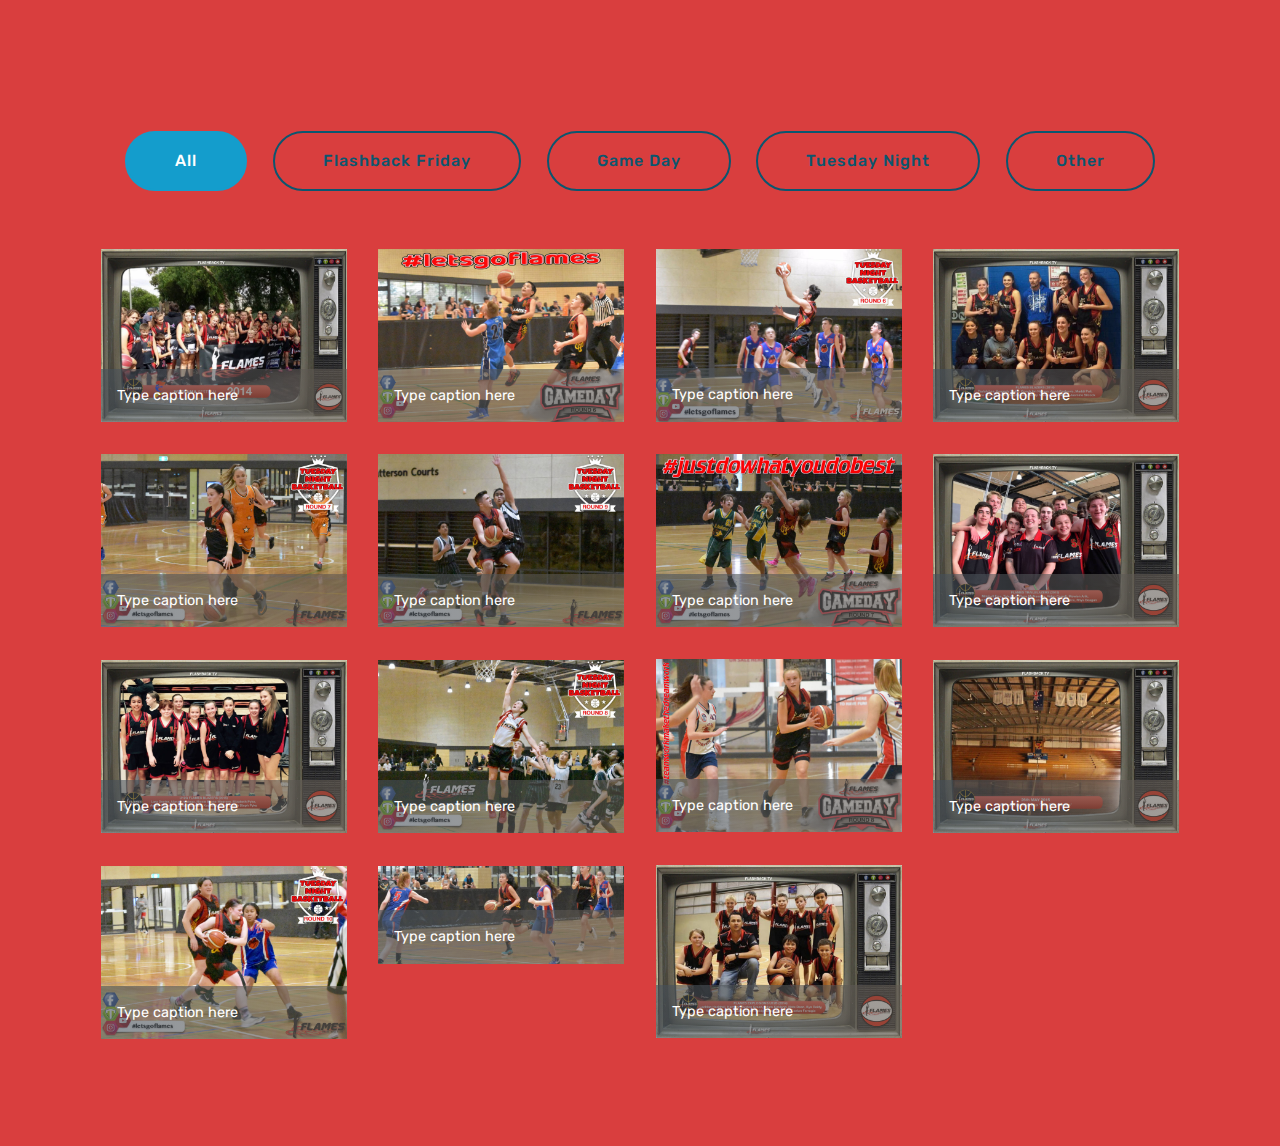
<file: index.html>
<!DOCTYPE html>
<html >
<head>
  <!-- Site made with Mobirise Website Builder v4.7.9, https://mobirise.com -->
  <meta charset="UTF-8">
  <meta http-equiv="X-UA-Compatible" content="IE=edge">
  <meta name="generator" content="Mobirise v4.7.9, mobirise.com">
  <meta name="viewport" content="width=device-width, initial-scale=1, minimum-scale=1">
  <link rel="shortcut icon" href="assets/images/logo4.png" type="image/x-icon">
  <meta name="description" content="">
  <title>Home</title>
  <link rel="stylesheet" href="assets/web/assets/mobirise-icons/mobirise-icons.css">
  <link rel="stylesheet" href="assets/tether/tether.min.css">
  <link rel="stylesheet" href="assets/bootstrap/css/bootstrap.min.css">
  <link rel="stylesheet" href="assets/bootstrap/css/bootstrap-grid.min.css">
  <link rel="stylesheet" href="assets/bootstrap/css/bootstrap-reboot.min.css">
  <link rel="stylesheet" href="assets/theme/css/style.css">
  <link rel="stylesheet" href="assets/gallery/style.css">
  <link rel="stylesheet" href="assets/mobirise/css/mbr-additional.css" type="text/css">
  
  
  
</head>
<body>
  <section class="mbr-gallery mbr-slider-carousel cid-qWg4x2Kb6f" id="gallery2-7">

    

    <div class="container">
        <div><!-- Filter --><div class="mbr-gallery-filter container gallery-filter-active"><ul buttons="0"><li class="mbr-gallery-filter-all"><a class="btn btn-md btn-primary-outline active display-7" href="">All</a></li></ul></div><!-- Gallery --><div class="mbr-gallery-row"><div class="mbr-gallery-layout-default"><div><div><div class="mbr-gallery-item mbr-gallery-item--p2" data-video-url="false" data-tags="Flashback Friday"><div href="#lb-gallery2-7" data-slide-to="0" data-toggle="modal"><img src="assets/images/photo-18-6-18-9-30-49-pm-2000x1414-800x566.jpg" alt="" title=""><span class="icon-focus"></span><span class="mbr-gallery-title mbr-fonts-style display-7">Type caption here</span></div></div><div class="mbr-gallery-item mbr-gallery-item--p2" data-video-url="false" data-tags="Game Day"><div href="#lb-gallery2-7" data-slide-to="1" data-toggle="modal"><img src="assets/images/photo-18-6-18-9-46-04-pm-2000x1414-800x566.jpg" alt="" title=""><span class="icon-focus"></span><span class="mbr-gallery-title mbr-fonts-style display-7">Type caption here</span></div></div><div class="mbr-gallery-item mbr-gallery-item--p2" data-video-url="false" data-tags="Tuesday Night"><div href="#lb-gallery2-7" data-slide-to="2" data-toggle="modal"><img src="assets/images/photo-18-6-18-9-52-36-pm-2000x1414-800x564.jpg" alt="" title=""><span class="icon-focus"></span><span class="mbr-gallery-title mbr-fonts-style display-7">Type caption here</span></div></div><div class="mbr-gallery-item mbr-gallery-item--p2" data-video-url="false" data-tags="Flashback Friday"><div href="#lb-gallery2-7" data-slide-to="3" data-toggle="modal"><img src="assets/images/photo-18-6-18-9-31-08-pm-2000x1414-800x566.jpg" alt="" title=""><span class="icon-focus"></span><span class="mbr-gallery-title mbr-fonts-style display-7">Type caption here</span></div></div><div class="mbr-gallery-item mbr-gallery-item--p2" data-video-url="false" data-tags="Flashback Friday"><div href="#lb-gallery2-7" data-slide-to="4" data-toggle="modal"><img src="assets/images/photo-18-6-18-9-46-18-pm-2000x1414-800x566.jpg" alt="" title=""><span class="icon-focus"></span><span class="mbr-gallery-title mbr-fonts-style display-7">Type caption here</span></div></div><div class="mbr-gallery-item mbr-gallery-item--p2" data-video-url="false" data-tags="Tuesday Night"><div href="#lb-gallery2-7" data-slide-to="5" data-toggle="modal"><img src="assets/images/photo-18-6-18-9-52-54-pm-2000x1414-800x566.jpg" alt="" title=""><span class="icon-focus"></span><span class="mbr-gallery-title mbr-fonts-style display-7">Type caption here</span></div></div><div class="mbr-gallery-item mbr-gallery-item--p2" data-video-url="false" data-tags="Tuesday Night"><div href="#lb-gallery2-7" data-slide-to="6" data-toggle="modal"><img src="assets/images/photo-18-6-18-9-53-12-pm-2000x1414-800x566.jpg" alt="" title=""><span class="icon-focus"></span><span class="mbr-gallery-title mbr-fonts-style display-7">Type caption here</span></div></div><div class="mbr-gallery-item mbr-gallery-item--p2" data-video-url="false" data-tags="Tuesday Night"><div href="#lb-gallery2-7" data-slide-to="7" data-toggle="modal"><img src="assets/images/photo-18-6-18-9-31-27-pm-2000x1414-800x566.jpg" alt="" title=""><span class="icon-focus"></span><span class="mbr-gallery-title mbr-fonts-style display-7">Type caption here</span></div></div><div class="mbr-gallery-item mbr-gallery-item--p2" data-video-url="false" data-tags="Flashback Friday"><div href="#lb-gallery2-7" data-slide-to="8" data-toggle="modal"><img src="assets/images/photo-18-6-18-9-47-17-pm-2000x1414-800x566.jpg" alt="" title=""><span class="icon-focus"></span><span class="mbr-gallery-title mbr-fonts-style display-7">Type caption here</span></div></div><div class="mbr-gallery-item mbr-gallery-item--p2" data-video-url="false" data-tags="Flashback Friday"><div href="#lb-gallery2-7" data-slide-to="9" data-toggle="modal"><img src="assets/images/photo-18-6-18-9-35-01-pm-2000x1414-800x566.jpg" alt="" title=""><span class="icon-focus"></span><span class="mbr-gallery-title mbr-fonts-style display-7">Type caption here</span></div></div><div class="mbr-gallery-item mbr-gallery-item--p2" data-video-url="false" data-tags="Tuesday Night "><div href="#lb-gallery2-7" data-slide-to="10" data-toggle="modal"><img src="assets/images/photo-18-6-18-9-53-38-pm-2000x1414-800x566.jpg" alt="" title=""><span class="icon-focus"></span><span class="mbr-gallery-title mbr-fonts-style display-7">Type caption here</span></div></div><div class="mbr-gallery-item mbr-gallery-item--p2" data-video-url="false" data-tags="Tuesday Night"><div href="#lb-gallery2-7" data-slide-to="11" data-toggle="modal"><img src="assets/images/photo-18-6-18-9-35-41-pm-2000x1414-800x566.jpg" alt="" title=""><span class="icon-focus"></span><span class="mbr-gallery-title mbr-fonts-style display-7">Type caption here</span></div></div><div class="mbr-gallery-item mbr-gallery-item--p2" data-video-url="false" data-tags="Flashback Friday"><div href="#lb-gallery2-7" data-slide-to="12" data-toggle="modal"><img src="assets/images/photo-18-6-18-9-35-15-pm-2000x1414-800x566.jpg" alt="" title=""><span class="icon-focus"></span><span class="mbr-gallery-title mbr-fonts-style display-7">Type caption here</span></div></div><div class="mbr-gallery-item mbr-gallery-item--p2" data-video-url="false" data-tags="Tuesday Night"><div href="#lb-gallery2-7" data-slide-to="13" data-toggle="modal"><img src="assets/images/photo-18-6-18-9-53-50-pm-2000x1414-800x566.jpg" alt="" title=""><span class="icon-focus"></span><span class="mbr-gallery-title mbr-fonts-style display-7">Type caption here</span></div></div><div class="mbr-gallery-item mbr-gallery-item--p2" data-video-url="false" data-tags="Other"><div href="#lb-gallery2-7" data-slide-to="14" data-toggle="modal"><img src="assets/images/pic03-900x360-800x320.jpg" alt="" title=""><span class="icon-focus"></span><span class="mbr-gallery-title mbr-fonts-style display-7">Type caption here</span></div></div></div></div><div class="clearfix"></div></div></div><!-- Lightbox --><div data-app-prevent-settings="" class="mbr-slider modal fade carousel slide" tabindex="-1" data-keyboard="true" data-interval="false" id="lb-gallery2-7"><div class="modal-dialog"><div class="modal-content"><div class="modal-body"><ol class="carousel-indicators"><li data-app-prevent-settings="" data-target="#lb-gallery2-7" data-slide-to="0"></li><li data-app-prevent-settings="" data-target="#lb-gallery2-7" class=" active" data-slide-to="1"></li><li data-app-prevent-settings="" data-target="#lb-gallery2-7" data-slide-to="2"></li><li data-app-prevent-settings="" data-target="#lb-gallery2-7" data-slide-to="3"></li><li data-app-prevent-settings="" data-target="#lb-gallery2-7" data-slide-to="4"></li><li data-app-prevent-settings="" data-target="#lb-gallery2-7" data-slide-to="5"></li><li data-app-prevent-settings="" data-target="#lb-gallery2-7" data-slide-to="6"></li><li data-app-prevent-settings="" data-target="#lb-gallery2-7" data-slide-to="7"></li><li data-app-prevent-settings="" data-target="#lb-gallery2-7" data-slide-to="8"></li><li data-app-prevent-settings="" data-target="#lb-gallery2-7" data-slide-to="9"></li><li data-app-prevent-settings="" data-target="#lb-gallery2-7" data-slide-to="10"></li><li data-app-prevent-settings="" data-target="#lb-gallery2-7" data-slide-to="11"></li><li data-app-prevent-settings="" data-target="#lb-gallery2-7" data-slide-to="12"></li><li data-app-prevent-settings="" data-target="#lb-gallery2-7" data-slide-to="13"></li><li data-app-prevent-settings="" data-target="#lb-gallery2-7" data-slide-to="14"></li></ol><div class="carousel-inner"><div class="carousel-item"><img src="assets/images/photo-18-6-18-9-30-49-pm-2000x1414.jpg" alt="" title=""></div><div class="carousel-item active"><img src="assets/images/photo-18-6-18-9-46-04-pm-2000x1414.jpg" alt="" title=""></div><div class="carousel-item"><img src="assets/images/photo-18-6-18-9-52-36-pm-2000x1414.jpg" alt="" title=""></div><div class="carousel-item"><img src="assets/images/photo-18-6-18-9-31-08-pm-2000x1414.jpg" alt="" title=""></div><div class="carousel-item"><img src="assets/images/photo-18-6-18-9-46-18-pm-2000x1414.jpg" alt="" title=""></div><div class="carousel-item"><img src="assets/images/photo-18-6-18-9-52-54-pm-2000x1414.jpg" alt="" title=""></div><div class="carousel-item"><img src="assets/images/photo-18-6-18-9-53-12-pm-2000x1414.jpg" alt="" title=""></div><div class="carousel-item"><img src="assets/images/photo-18-6-18-9-31-27-pm-2000x1414.jpg" alt="" title=""></div><div class="carousel-item"><img src="assets/images/photo-18-6-18-9-47-17-pm-2000x1414.jpg" alt="" title=""></div><div class="carousel-item"><img src="assets/images/photo-18-6-18-9-35-01-pm-2000x1414.jpg" alt="" title=""></div><div class="carousel-item"><img src="assets/images/photo-18-6-18-9-53-38-pm-2000x1414.jpg" alt="" title=""></div><div class="carousel-item"><img src="assets/images/photo-18-6-18-9-35-41-pm-2000x1414.jpg" alt="" title=""></div><div class="carousel-item"><img src="assets/images/photo-18-6-18-9-35-15-pm-2000x1414.jpg" alt="" title=""></div><div class="carousel-item"><img src="assets/images/photo-18-6-18-9-53-50-pm-2000x1414.jpg" alt="" title=""></div><div class="carousel-item"><img src="assets/images/pic03-900x360.jpg" alt="" title=""></div></div><a class="carousel-control carousel-control-prev" role="button" data-slide="prev" href="#lb-gallery2-7"><span class="mbri-left mbr-iconfont" aria-hidden="true"></span><span class="sr-only">Previous</span></a><a class="carousel-control carousel-control-next" role="button" data-slide="next" href="#lb-gallery2-7"><span class="mbri-right mbr-iconfont" aria-hidden="true"></span><span class="sr-only">Next</span></a><a class="close" href="#" role="button" data-dismiss="modal"><span class="sr-only">Close</span></a></div></div></div></div></div>
    </div>

</section>


  <section class="engine"><a href="https://mobiri.se/f">simple website maker</a></section><script src="assets/web/assets/jquery/jquery.min.js"></script>
  <script src="assets/popper/popper.min.js"></script>
  <script src="assets/tether/tether.min.js"></script>
  <script src="assets/bootstrap/js/bootstrap.min.js"></script>
  <script src="assets/smoothscroll/smooth-scroll.js"></script>
  <script src="assets/bootstrapcarouselswipe/bootstrap-carousel-swipe.js"></script>
  <script src="assets/vimeoplayer/jquery.mb.vimeo_player.js"></script>
  <script src="assets/masonry/masonry.pkgd.min.js"></script>
  <script src="assets/imagesloaded/imagesloaded.pkgd.min.js"></script>
  <script src="assets/theme/js/script.js"></script>
  <script src="assets/gallery/player.min.js"></script>
  <script src="assets/gallery/script.js"></script>
  <script src="assets/slidervideo/script.js"></script>
  
  
</body>
</html>
</file>
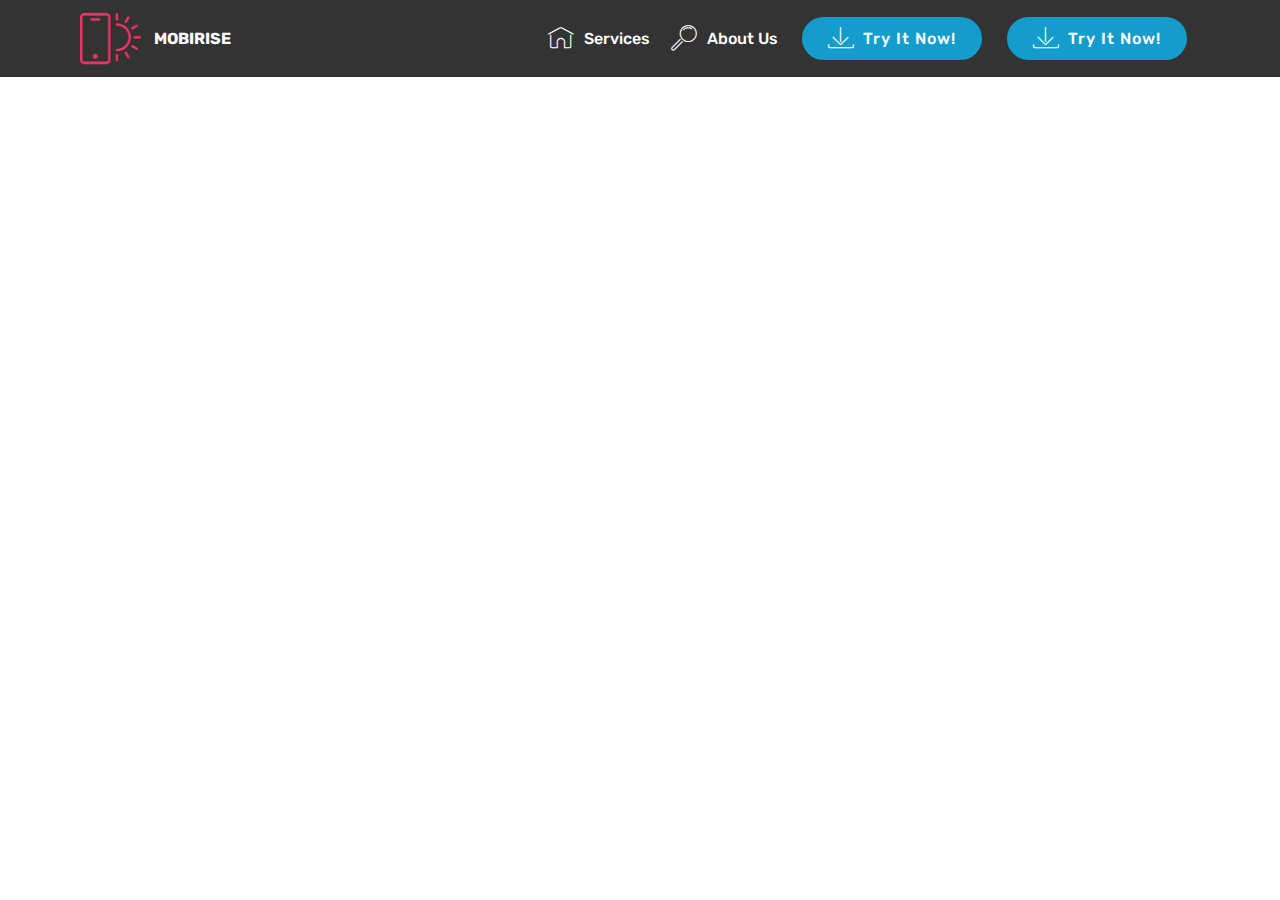
<file: page1.html>
<!DOCTYPE html>
<html >
<head>
  <!-- Site made with Mobirise Website Builder v4.7.9, https://mobirise.com -->
  <meta charset="UTF-8">
  <meta http-equiv="X-UA-Compatible" content="IE=edge">
  <meta name="generator" content="Mobirise v4.7.9, mobirise.com">
  <meta name="viewport" content="width=device-width, initial-scale=1, minimum-scale=1">
  <link rel="shortcut icon" href="assets/images/logo4.png" type="image/x-icon">
  <meta name="description" content="Website Builder Description">
  <title>Page 1</title>
  <link rel="stylesheet" href="assets/web/assets/mobirise-icons/mobirise-icons.css">
  <link rel="stylesheet" href="assets/tether/tether.min.css">
  <link rel="stylesheet" href="assets/bootstrap/css/bootstrap.min.css">
  <link rel="stylesheet" href="assets/bootstrap/css/bootstrap-grid.min.css">
  <link rel="stylesheet" href="assets/bootstrap/css/bootstrap-reboot.min.css">
  <link rel="stylesheet" href="assets/dropdown/css/style.css">
  <link rel="stylesheet" href="assets/theme/css/style.css">
  <link rel="stylesheet" href="assets/mobirise/css/mbr-additional.css" type="text/css">
  
  
  
</head>
<body>
  <section class="menu cid-qTkzRZLJNu" once="menu" id="menu1-3">

    

    <nav class="navbar navbar-expand beta-menu navbar-dropdown align-items-center navbar-fixed-top navbar-toggleable-sm">
        <button class="navbar-toggler navbar-toggler-right" type="button" data-toggle="collapse" data-target="#navbarSupportedContent" aria-controls="navbarSupportedContent" aria-expanded="false" aria-label="Toggle navigation">
            <div class="hamburger">
                <span></span>
                <span></span>
                <span></span>
                <span></span>
            </div>
        </button>
        <div class="menu-logo">
            <div class="navbar-brand">
                <span class="navbar-logo">
                    <a href="https://mobirise.com">
                         <img src="assets/images/logo2.png" alt="Mobirise" style="height: 3.8rem;">
                    </a>
                </span>
                <span class="navbar-caption-wrap">
                    <a class="navbar-caption text-white display-4" href="https://mobirise.com">
                        MOBIRISE
                    </a>
                </span>
            </div>
        </div>
        <div class="collapse navbar-collapse" id="navbarSupportedContent">
            <ul class="navbar-nav nav-dropdown" data-app-modern-menu="true">
                <li class="nav-item">
                    <a class="nav-link link text-white display-4" href="https://mobirise.com">
                        <span class="mbri-home mbr-iconfont mbr-iconfont-btn"></span>
                        Services
                    </a>
                </li>
                <li class="nav-item">
                    <a class="nav-link link text-white display-4" href="https://mobirise.com">
                        <span class="mbri-search mbr-iconfont mbr-iconfont-btn"></span>
                        About Us
                    </a>
                </li>
            </ul>
            <div class="navbar-buttons mbr-section-btn"><a class="btn btn-sm btn-primary display-4" href="https://mobirise.com">
                    <span class="mbri-save mbr-iconfont mbr-iconfont-btn "></span>
                    Try It Now!
                </a> <a class="btn btn-sm btn-primary display-4" href="https://mobirise.com">
                    <span class="mbri-save mbr-iconfont mbr-iconfont-btn "></span>
                    Try It Now!
                </a></div>
        </div>
    </nav>
</section>


  <section class="engine"><a href="https://mobiri.se/h">create your own web page</a></section><script src="assets/web/assets/jquery/jquery.min.js"></script>
  <script src="assets/popper/popper.min.js"></script>
  <script src="assets/tether/tether.min.js"></script>
  <script src="assets/bootstrap/js/bootstrap.min.js"></script>
  <script src="assets/smoothscroll/smooth-scroll.js"></script>
  <script src="assets/dropdown/js/script.min.js"></script>
  <script src="assets/touchswipe/jquery.touch-swipe.min.js"></script>
  <script src="assets/theme/js/script.js"></script>
  
  
</body>
</html>
</file>
<file: assets/web/assets/mobirise-icons/mobirise-icons.css>
@font-face {
  font-family: 'MobiriseIcons';
  src:  url('mobirise-icons.eot?spat4u');
  src:  url('mobirise-icons.eot?spat4u#iefix') format('embedded-opentype'),
    url('mobirise-icons.ttf?spat4u') format('truetype'),
    url('mobirise-icons.woff?spat4u') format('woff'),
    url('mobirise-icons.svg?spat4u#MobiriseIcons') format('svg');
  font-weight: normal;
  font-style: normal;
}

[class^="mbri-"], [class*=" mbri-"] {
  /* use !important to prevent issues with browser extensions that change fonts */
  font-family: MobiriseIcons !important;
  speak: none;
  font-style: normal;
  font-weight: normal;
  font-variant: normal;
  text-transform: none;
  line-height: 1;

  /* Better Font Rendering =========== */
  -webkit-font-smoothing: antialiased;
  -moz-osx-font-smoothing: grayscale;
}

.mbri-add-submenu:before {
  content: "\e900";
}
.mbri-alert:before {
  content: "\e901";
}
.mbri-align-center:before {
  content: "\e902";
}
.mbri-align-justify:before {
  content: "\e903";
}
.mbri-align-left:before {
  content: "\e904";
}
.mbri-align-right:before {
  content: "\e905";
}
.mbri-android:before {
  content: "\e906";
}
.mbri-apple:before {
  content: "\e907";
}
.mbri-arrow-down:before {
  content: "\e908";
}
.mbri-arrow-next:before {
  content: "\e909";
}
.mbri-arrow-prev:before {
  content: "\e90a";
}
.mbri-arrow-up:before {
  content: "\e90b";
}
.mbri-bold:before {
  content: "\e90c";
}
.mbri-bookmark:before {
  content: "\e90d";
}
.mbri-bootstrap:before {
  content: "\e90e";
}
.mbri-briefcase:before {
  content: "\e90f";
}
.mbri-browse:before {
  content: "\e910";
}
.mbri-bulleted-list:before {
  content: "\e911";
}
.mbri-calendar:before {
  content: "\e912";
}
.mbri-camera:before {
  content: "\e913";
}
.mbri-cart-add:before {
  content: "\e914";
}
.mbri-cart-full:before {
  content: "\e915";
}
.mbri-cash:before {
  content: "\e916";
}
.mbri-change-style:before {
  content: "\e917";
}
.mbri-chat:before {
  content: "\e918";
}
.mbri-clock:before {
  content: "\e919";
}
.mbri-close:before {
  content: "\e91a";
}
.mbri-cloud:before {
  content: "\e91b";
}
.mbri-code:before {
  content: "\e91c";
}
.mbri-contact-form:before {
  content: "\e91d";
}
.mbri-credit-card:before {
  content: "\e91e";
}
.mbri-cursor-click:before {
  content: "\e91f";
}
.mbri-cust-feedback:before {
  content: "\e920";
}
.mbri-database:before {
  content: "\e921";
}
.mbri-delivery:before {
  content: "\e922";
}
.mbri-desktop:before {
  content: "\e923";
}
.mbri-devices:before {
  content: "\e924";
}
.mbri-down:before {
  content: "\e925";
}
.mbri-download:before {
  content: "\e989";
}
.mbri-drag-n-drop:before {
  content: "\e927";
}
.mbri-drag-n-drop2:before {
  content: "\e928";
}
.mbri-edit:before {
  content: "\e929";
}
.mbri-edit2:before {
  content: "\e92a";
}
.mbri-error:before {
  content: "\e92b";
}
.mbri-extension:before {
  content: "\e92c";
}
.mbri-features:before {
  content: "\e92d";
}
.mbri-file:before {
  content: "\e92e";
}
.mbri-flag:before {
  content: "\e92f";
}
.mbri-folder:before {
  content: "\e930";
}
.mbri-gift:before {
  content: "\e931";
}
.mbri-github:before {
  content: "\e932";
}
.mbri-globe:before {
  content: "\e933";
}
.mbri-globe-2:before {
  content: "\e934";
}
.mbri-growing-chart:before {
  content: "\e935";
}
.mbri-hearth:before {
  content: "\e936";
}
.mbri-help:before {
  content: "\e937";
}
.mbri-home:before {
  content: "\e938";
}
.mbri-hot-cup:before {
  content: "\e939";
}
.mbri-idea:before {
  content: "\e93a";
}
.mbri-image-gallery:before {
  content: "\e93b";
}
.mbri-image-slider:before {
  content: "\e93c";
}
.mbri-info:before {
  content: "\e93d";
}
.mbri-italic:before {
  content: "\e93e";
}
.mbri-key:before {
  content: "\e93f";
}
.mbri-laptop:before {
  content: "\e940";
}
.mbri-layers:before {
  content: "\e941";
}
.mbri-left-right:before {
  content: "\e942";
}
.mbri-left:before {
  content: "\e943";
}
.mbri-letter:before {
  content: "\e944";
}
.mbri-like:before {
  content: "\e945";
}
.mbri-link:before {
  content: "\e946";
}
.mbri-lock:before {
  content: "\e947";
}
.mbri-login:before {
  content: "\e948";
}
.mbri-logout:before {
  content: "\e949";
}
.mbri-magic-stick:before {
  content: "\e94a";
}
.mbri-map-pin:before {
  content: "\e94b";
}
.mbri-menu:before {
  content: "\e94c";
}
.mbri-mobile:before {
  content: "\e94d";
}
.mbri-mobile2:before {
  content: "\e94e";
}
.mbri-mobirise:before {
  content: "\e94f";
}
.mbri-more-horizontal:before {
  content: "\e950";
}
.mbri-more-vertical:before {
  content: "\e951";
}
.mbri-music:before {
  content: "\e952";
}
.mbri-new-file:before {
  content: "\e953";
}
.mbri-numbered-list:before {
  content: "\e954";
}
.mbri-opened-folder:before {
  content: "\e955";
}
.mbri-pages:before {
  content: "\e956";
}
.mbri-paper-plane:before {
  content: "\e957";
}
.mbri-paperclip:before {
  content: "\e958";
}
.mbri-photo:before {
  content: "\e959";
}
.mbri-photos:before {
  content: "\e95a";
}
.mbri-pin:before {
  content: "\e95b";
}
.mbri-play:before {
  content: "\e95c";
}
.mbri-plus:before {
  content: "\e95d";
}
.mbri-preview:before {
  content: "\e95e";
}
.mbri-print:before {
  content: "\e95f";
}
.mbri-protect:before {
  content: "\e960";
}
.mbri-question:before {
  content: "\e961";
}
.mbri-quote-left:before {
  content: "\e962";
}
.mbri-quote-right:before {
  content: "\e963";
}
.mbri-refresh:before {
  content: "\e964";
}
.mbri-responsive:before {
  content: "\e965";
}
.mbri-right:before {
  content: "\e966";
}
.mbri-rocket:before {
  content: "\e967";
}
.mbri-sad-face:before {
  content: "\e968";
}
.mbri-sale:before {
  content: "\e969";
}
.mbri-save:before {
  content: "\e96a";
}
.mbri-search:before {
  content: "\e96b";
}
.mbri-setting:before {
  content: "\e96c";
}
.mbri-setting2:before {
  content: "\e96d";
}
.mbri-setting3:before {
  content: "\e96e";
}
.mbri-share:before {
  content: "\e96f";
}
.mbri-shopping-bag:before {
  content: "\e970";
}
.mbri-shopping-basket:before {
  content: "\e971";
}
.mbri-shopping-cart:before {
  content: "\e972";
}
.mbri-sites:before {
  content: "\e973";
}
.mbri-smile-face:before {
  content: "\e974";
}
.mbri-speed:before {
  content: "\e975";
}
.mbri-star:before {
  content: "\e976";
}
.mbri-success:before {
  content: "\e977";
}
.mbri-sun:before {
  content: "\e978";
}
.mbri-sun2:before {
  content: "\e979";
}
.mbri-tablet:before {
  content: "\e97a";
}
.mbri-tablet-vertical:before {
  content: "\e97b";
}
.mbri-target:before {
  content: "\e97c";
}
.mbri-timer:before {
  content: "\e97d";
}
.mbri-to-ftp:before {
  content: "\e97e";
}
.mbri-to-local-drive:before {
  content: "\e97f";
}
.mbri-touch-swipe:before {
  content: "\e980";
}
.mbri-touch:before {
  content: "\e981";
}
.mbri-trash:before {
  content: "\e982";
}
.mbri-underline:before {
  content: "\e983";
}
.mbri-unlink:before {
  content: "\e984";
}
.mbri-unlock:before {
  content: "\e985";
}
.mbri-up-down:before {
  content: "\e986";
}
.mbri-up:before {
  content: "\e987";
}
.mbri-update:before {
  content: "\e988";
}
.mbri-upload:before {
 content: "\e926"; 
}
.mbri-user:before {
  content: "\e98a";
}
.mbri-user2:before {
  content: "\e98b";
}
.mbri-users:before {
  content: "\e98c";
}
.mbri-video:before {
  content: "\e98d";
}
.mbri-video-play:before {
  content: "\e98e";
}
.mbri-watch:before {
  content: "\e98f";
}
.mbri-website-theme:before {
  content: "\e990";
}
.mbri-wifi:before {
  content: "\e991";
}
.mbri-windows:before {
  content: "\e992";
}
.mbri-zoom-out:before {
  content: "\e993";
}
.mbri-redo:before {
  content: "\e994";
}
.mbri-undo:before {
  content: "\e995";
}
</file>
<file: assets/theme/css/style.css>
/*!
 * Mobirise v4 theme (https://mobirise.com/)
 * Copyright 2017 Mobirise
 */
section {
  background-color: #eeeeee; }

section,
.container,
.container-fluid {
  position: relative;
  word-wrap: break-word; }

a.mbr-iconfont:hover {
  text-decoration: none; }

.article .lead p, .article .lead ul, .article .lead ol, .article .lead pre, .article .lead blockquote {
  margin-bottom: 0; }

a {
  font-style: normal;
  font-weight: 400;
  cursor: pointer; }
  a, a:hover {
    text-decoration: none; }

figure {
  margin-bottom: 0; }

body {
  color: #232323; }

h1, h2, h3, h4, h5, h6,
.h1, .h2, .h3, .h4, .h5, .h6,
.display-1, .display-2, .display-3, .display-4 {
  line-height: 1;
  word-break: break-word;
  word-wrap: break-word; }

b, strong {
  font-weight: bold; }

blockquote {
  padding: 10px 0 10px 20px;
  position: relative;
  border-left: 2px solid;
  border-color: #ff3366; }

input:-webkit-autofill, input:-webkit-autofill:hover, input:-webkit-autofill:focus, input:-webkit-autofill:active {
  transition-delay: 9999s;
  transition-property: background-color, color; }

textarea[type="hidden"] {
  display: none; }

body {
  position: relative; }

section {
  background-position: 50% 50%;
  background-repeat: no-repeat;
  background-size: cover; }
  section .mbr-background-video,
  section .mbr-background-video-preview {
    position: absolute;
    bottom: 0;
    left: 0;
    right: 0;
    top: 0; }

.hidden {
  visibility: hidden; }

.mbr-z-index20 {
  z-index: 20; }

/*! Base colors */
.mbr-white {
  color: #ffffff; }

.mbr-black {
  color: #000000; }

.mbr-bg-white {
  background-color: #ffffff; }

.mbr-bg-black {
  background-color: #000000; }

/*! Text-aligns */
.align-left {
  text-align: left; }

.align-center {
  text-align: center; }

.align-right {
  text-align: right; }

@media (max-width: 767px) {
  .align-left, .align-center, .align-right, .mbr-section-btn, .mbr-section-title {
    text-align: center; } }
/*! Font-weight  */
.mbr-light {
  font-weight: 300; }

.mbr-regular {
  font-weight: 400; }

.mbr-semibold {
  font-weight: 500; }

.mbr-bold {
  font-weight: 700; }

/*! Media  */
.media-size-item {
  -webkit-flex: 1 1 auto;
  -moz-flex: 1 1 auto;
  -ms-flex: 1 1 auto;
  -o-flex: 1 1 auto;
  flex: 1 1 auto; }

.media-content {
  -webkit-flex-basis: 100%;
  flex-basis: 100%; }

.media-container-row {
  display: -ms-flexbox;
  display: -webkit-flex;
  display: flex;
  -webkit-flex-direction: row;
  -ms-flex-direction: row;
  flex-direction: row;
  -webkit-flex-wrap: wrap;
  -ms-flex-wrap: wrap;
  flex-wrap: wrap;
  -webkit-justify-content: center;
  -ms-flex-pack: center;
  justify-content: center;
  -webkit-align-content: center;
  -ms-flex-line-pack: center;
  align-content: center;
  -webkit-align-items: start;
  -ms-flex-align: start;
  align-items: start; }
  .media-container-row .media-size-item {
    width: 400px; }

.media-container-column {
  display: -ms-flexbox;
  display: -webkit-flex;
  display: flex;
  -webkit-flex-direction: column;
  -ms-flex-direction: column;
  flex-direction: column;
  -webkit-flex-wrap: wrap;
  -ms-flex-wrap: wrap;
  flex-wrap: wrap;
  -webkit-justify-content: center;
  -ms-flex-pack: center;
  justify-content: center;
  -webkit-align-content: center;
  -ms-flex-line-pack: center;
  align-content: center;
  -webkit-align-items: stretch;
  -ms-flex-align: stretch;
  align-items: stretch; }
  .media-container-column > * {
    width: 100%; }

@media (min-width: 992px) {
  .media-container-row {
    -webkit-flex-wrap: nowrap;
    -ms-flex-wrap: nowrap;
    flex-wrap: nowrap; } }
figure {
  overflow: hidden; }

figure[mbr-media-size] {
  transition: width 0.1s; }

.mbr-figure img, .mbr-figure iframe {
  display: block;
  width: 100%; }

.card {
  background-color: transparent;
  border: none; }

.card-img {
  text-align: center;
  flex-shrink: 0; }

.media {
  max-width: 100%;
  margin: 0 auto; }

.mbr-figure {
  -ms-flex-item-align: center;
  -ms-grid-row-align: center;
  -webkit-align-self: center;
  align-self: center; }

.media-container > div {
  max-width: 100%; }

.mbr-figure img, .card-img img {
  width: 100%; }

@media (max-width: 991px) {
  .media-size-item {
    width: auto !important; }

  .media {
    width: auto; }

  .mbr-figure {
    width: 100% !important; } }
/*! Buttons */
.mbr-section-btn {
  margin-left: -.25rem;
  margin-right: -.25rem;
  font-size: 0; }

nav .mbr-section-btn {
  margin-left: 0rem;
  margin-right: 0rem; }

/*! Btn icon margin */
.btn .mbr-iconfont, .btn.btn-sm .mbr-iconfont {
  cursor: pointer;
  margin-right: 0.5rem; }

.btn.btn-md .mbr-iconfont, .btn.btn-md .mbr-iconfont {
  margin-right: 0.8rem; }

.mbr-regular {
  font-weight: 400; }

.mbr-semibold {
  font-weight: 500; }

.mbr-bold {
  font-weight: 700; }

[type="submit"] {
  -webkit-appearance: none; }

/*! Full-screen */
.mbr-fullscreen .mbr-overlay {
  min-height: 100vh; }

.mbr-fullscreen {
  display: flex;
  display: -webkit-flex;
  display: -moz-flex;
  display: -ms-flex;
  display: -o-flex;
  align-items: center;
  -webkit-align-items: center;
  min-height: 100vh;
  padding-top: 3rem;
  padding-bottom: 3rem; }

/*! Map */
.map {
  height: 25rem;
  position: relative; }
  .map iframe {
    width: 100%;
    height: 100%; }

/* Form */
.form-asterisk {
  font-family: initial;
  position: absolute;
  top: -2px;
  font-weight: normal; }

/*! Scroll to top arrow */
.mbr-arrow-up {
  bottom: 25px;
  right: 90px;
  position: fixed;
  text-align: right;
  z-index: 5000;
  color: #ffffff;
  font-size: 32px;
  transform: rotate(180deg);
  -webkit-transform: rotate(180deg); }

.mbr-arrow-up a {
  background: rgba(0, 0, 0, 0.2);
  border-radius: 3px;
  color: #fff;
  display: inline-block;
  height: 60px;
  width: 60px;
  outline-style: none !important;
  position: relative;
  text-decoration: none;
  transition: all .3s ease-in-out;
  cursor: pointer;
  text-align: center; }
  .mbr-arrow-up a:hover {
    background-color: rgba(0, 0, 0, 0.4); }
  .mbr-arrow-up a i {
    line-height: 60px; }

.mbr-arrow-up-icon {
  display: block;
  color: #fff; }

.mbr-arrow-up-icon::before {
  content: "\203a";
  display: inline-block;
  font-family: serif;
  font-size: 32px;
  line-height: 1;
  font-style: normal;
  position: relative;
  top: 6px;
  left: -4px;
  -webkit-transform: rotate(-90deg);
  transform: rotate(-90deg); }

/*! Arrow Down */
.mbr-arrow {
  position: absolute;
  bottom: 45px;
  left: 50%;
  width: 60px;
  height: 60px;
  cursor: pointer;
  background-color: rgba(80, 80, 80, 0.5);
  border-radius: 50%;
  -webkit-transform: translateX(-50%);
  transform: translateX(-50%); }
  .mbr-arrow > a {
    display: inline-block;
    text-decoration: none;
    outline-style: none;
    -webkit-animation: arrowdown 1.7s ease-in-out infinite;
    animation: arrowdown 1.7s ease-in-out infinite; }
    .mbr-arrow > a > i {
      position: absolute;
      top: -2px;
      left: 15px;
      font-size: 2rem; }

@keyframes arrowdown {
  0% {
    transform: translateY(0px);
    -webkit-transform: translateY(0px); }
  50% {
    transform: translateY(-5px);
    -webkit-transform: translateY(-5px); }
  100% {
    transform: translateY(0px);
    -webkit-transform: translateY(0px); } }
@-webkit-keyframes arrowdown {
  0% {
    transform: translateY(0px);
    -webkit-transform: translateY(0px); }
  50% {
    transform: translateY(-5px);
    -webkit-transform: translateY(-5px); }
  100% {
    transform: translateY(0px);
    -webkit-transform: translateY(0px); } }
@media (max-width: 500px) {
  .mbr-arrow-up {
    left: 50%;
    right: auto;
    transform: translateX(-50%) rotate(180deg);
    -webkit-transform: translateX(-50%) rotate(180deg); } }
/*Gradients animation*/
@keyframes gradient-animation {
  from {
    background-position: 0% 100%;
    animation-timing-function: ease-in-out; }
  to {
    background-position: 100% 0%;
    animation-timing-function: ease-in-out; } }
@-webkit-keyframes gradient-animation {
  from {
    background-position: 0% 100%;
    animation-timing-function: ease-in-out; }
  to {
    background-position: 100% 0%;
    animation-timing-function: ease-in-out; } }
.bg-gradient {
  background-size: 200% 200%;
  animation: gradient-animation 5s infinite alternate;
  -webkit-animation: gradient-animation 5s infinite alternate; }

.menu .navbar-brand {
  display: -webkit-flex; }
  .menu .navbar-brand span {
    display: flex;
    display: -webkit-flex; }
  .menu .navbar-brand .navbar-caption-wrap {
    display: -webkit-flex; }
  .menu .navbar-brand .navbar-logo img {
    display: -webkit-flex; }
@media (min-width: 768px) and (max-width: 991px) {
  .menu .navbar-toggleable-sm .navbar-nav {
    display: -webkit-box;
    display: -webkit-flex;
    display: -ms-flexbox; } }
@media (min-width: 992px) {
  .menu .navbar-nav.nav-dropdown {
    display: -webkit-flex; }
  .menu .navbar-toggleable-sm .navbar-collapse {
    display: -webkit-flex !important; } }

/*# sourceMappingURL=style.css.map */
.engine {
	position: absolute;
	text-indent: -2400px;
	text-align: center;
	padding: 0;
	top: 0;
	left: -2400px;
}
</file>
<file: assets/gallery/style.css>
/*-------

   Gallery

-------*/
.mbr-gallery .mbr-gallery-item {
  position: relative;
  display: inline-block;
  width: 25%;
  cursor: pointer; }

@media (max-width: 768px) {
  .mbr-gallery .mbr-gallery-item {
    width: 50%; } }
@media (max-width: 400px) {
  .mbr-gallery .mbr-gallery-item {
    width: 100%; } }
.mbr-gallery .icon-focus,
.mbr-gallery .icon-video {
  position: absolute;
  top: calc(50% - 32px);
  left: calc(50% - 24px);
  font-family: 'MobiriseIcons' !important;
  font-size: 3rem !important;
  color: #fff;
  opacity: 0;
  transition: .2s opacity ease-in-out;
  z-index: 5; }

.mbr-gallery .icon-focus::before {
  content: '\e96b'; }

.mbr-gallery .icon-video::before {
  content: '\e95c'; }

.mbr-gallery .mbr-gallery-item > div:hover .icon-focus,
.mbr-gallery .mbr-gallery-item > div:hover .icon-video {
  opacity: 1; }

.mbr-gallery .mbr-gallery-item img {
  width: 100%;
  opacity: 1;
  -webkit-transition: .2s opacity ease-in-out;
  transition: .2s opacity ease-in-out; }

.mbr-gallery .mbr-gallery-item > div:hover img {
  opacity: 1; }

.mbr-gallery .mbr-gallery-item > div {
  background: #fff;
  display: block;
  outline: none;
  position: relative; }

.mbr-gallery .mbr-gallery-item .icon {
  -webkit-transform: translateX(-50%) translateY(-50%);
  -webkit-transition: .2s opacity ease-in-out;
  color: #000;
  font-size: 30px;
  height: 69px;
  left: 50%;
  opacity: 0;
  position: absolute;
  top: 50%;
  transform: translateX(-50%) translateY(-50%);
  transition: .2s opacity ease-in-out;
  width: 69px; }

.mbr-gallery .mbr-gallery-item .icon::after,
.mbr-gallery .mbr-gallery-item .icon::before {
  content: '';
  display: block;
  position: absolute;
  height: 69px;
  width: 1px;
  margin-left: 34.5px;
  background-color: #fff; }

.mbr-gallery .mbr-gallery-item .icon::after {
  width: 69px;
  height: 1px;
  margin-left: 0;
  margin-top: 34.5px; }

.mbr-gallery .mbr-gallery-item > div:hover .icon {
  opacity: 1; }

.mbr-gallery .mbr-gallery-item > div:hover::before {
  opacity: .9; }

.mbr-gallery .mbr-gallery-item > div:hover .mbr-gallery-title {
  background: transparent !important; }

/* remove spacing */
.mbr-gallery .mbr-gallery-row.no-gutter {
  margin: 0; }

.mbr-gallery .mbr-gallery-row.no-gutter .mbr-gallery-item {
  padding: 0; }

/* container */
.mbr-gallery .container.mbr-gallery-layout-default {
  padding: 93px 0; }

/* fix horizontal scrollbar */
.mbr-gallery .mbr-gallery-layout-article,
.mbr-gallery .mbr-gallery-layout-default {
  overflow: hidden; }

/* lightbox */
.mbr-gallery .modal {
  position: fixed;
  overflow: hidden;
  padding-right: 0 !important; }

.mbr-gallery .modal-content {
  border-radius: 0;
  border: none;
  background: transparent; }

.mbr-gallery .modal-body {
  padding: 0; }

.mbr-gallery .modal-body img {
  width: 100%; }

.mbr-gallery .modal .close {
  position: fixed;
  background: #1b1b1b;
  opacity: .5;
  font-size: 35px;
  font-weight: 300;
  width: 70px;
  height: 70px;
  border-radius: 50%;
  color: #fff;
  top: 2.5rem;
  right: 2.5rem;
  line-height: 70px;
  border: none;
  text-align: center;
  text-shadow: none;
  z-index: 5;
  -webkit-transition: opacity .3s ease;
  -moz-transition: opacity .3s ease;
  -o-transition: opacity .3s ease;
  transition: opacity .3s ease;
  font-family: 'MobiriseIcons'; }
  .mbr-gallery .modal .close::before {
    content: '\e91a'; }

.mbr-gallery .modal .close:hover {
  opacity: 1;
  background: #000;
  color: #fff; }

.mbr-gallery .modal-dialog {
  max-width: 100% !important; }

.mbr-gallery .modal.in .modal-dialog {
  margin: 0 auto; }

/* modal back color opacity */
.modal-backdrop.in {
  opacity: .8;
  filter: alpha(opacity=80); }

@media (max-width: 768px) {
  .mbr-gallery .carousel-control,
  .mbr-gallery .carousel-indicators,
  .mbr-gallery .modal .close {
    position: fixed; } }
/* fix fade in effect */
.mbr-gallery .modal.fade .modal-dialog {
  -webkit-transition: margin-top .3s ease-out;
  -moz-transition: margin-top .3s ease-out;
  -o-transition: margin-top .3s ease-out;
  transition: margin-top .3s ease-out; }

.mbr-gallery .modal.fade .modal-dialog,
.mbr-gallery .modal.in .modal-dialog {
  -webkit-transform: none;
  -ms-transform: none;
  -o-transform: none;
  transform: none; }

/*-------

   Slider

-------*/
.mbr-slider .carousel-inner > .active,
.mbr-slider .carousel-inner > .next,
.mbr-slider .carousel-inner > .prev {
  display: table; }

.mbr-slider .carousel-control {
  position: absolute;
  width: 70px;
  height: 70px;
  top: 50%;
  margin-top: -35px;
  line-height: 70px;
  border-radius: 50%;
  font-size: 35px;
  border: 0;
  opacity: .5;
  text-shadow: none;
  z-index: 5;
  color: #fff;
  -webkit-transition: all .2s ease-in-out 0s;
  -o-transition: all .2s ease-in-out 0s;
  transition: all .2s ease-in-out 0s; }

.mbr-gallery .mbr-slider .carousel-control {
  position: fixed; }

@media (max-width: 991px) {
  .mbr-gallery .mbr-slider .carousel-control {
    bottom: 2.5rem;
    margin-top: 0;
    top: auto;
    z-index: 17; } }
.mbr-gallery .mbr-slider .carousel-inner > .active {
  display: block; }

.mbr-slider .carousel-control.left {
  left: 0;
  margin-left: 2.5rem; }

.mbr-slider .carousel-control.right {
  right: 0;
  margin-right: 2.5rem; }

.mbr-slider .carousel-control .icon-next,
.mbr-slider .carousel-control .icon-prev {
  margin-top: -18px;
  font-size: 40px;
  line-height: 27px; }

.mbr-slider .carousel-control:hover {
  background: #1b1b1b;
  color: #fff;
  opacity: 1; }

.mbr-slider .carousel-indicators {
  position: absolute;
  bottom: 0;
  margin-bottom: 1.5rem !important; }

@media (max-width: 543px) {
  .mbr-slider .carousel-indicators {
    display: none; } }
.carousel-indicators .active,
.carousel-indicators li {
  width: 15px;
  height: 15px;
  margin: 3px;
  background: #1b1b1b;
  border: 0;
  opacity: .5; }

.carousel-indicators .active {
  border: 4px solid #1b1b1b;
  background: #fff; }

.carousel-indicators li {
  max-width: 15px;
  max-height: 15px;
  margin: 3px;
  background: #1b1b1b;
  border: 0;
  border-radius: 50%;
  opacity: .5; }

.carousel-indicators li.active {
  border: 4px solid #1b1b1b;
  background: #fff; }

.container .carousel-indicators {
  margin-bottom: 3px; }

.mbr-gallery .mbr-slider .carousel-indicators {
  position: fixed;
  margin-bottom: 2.5rem !important; }

@media (max-width: 991px) {
  .mbr-gallery .mbr-slider .carousel-indicators {
    margin-bottom: 3.625rem !important;
    padding-left: 2.5rem;
    padding-right: 2.5rem; } }
.mbr-slider .carousel-indicators .active,
.mbr-slider .carousel-indicators li {
  width: 20px;
  height: 20px;
  margin: 3px;
  background: #1b1b1b;
  border: 0;
  opacity: .5; }

.mbr-slider .carousel-indicators .active {
  border: 4px solid #1b1b1b;
  background: #fff; }

@media (max-width: 767px) {
  .mbr-slider .carousel-control {
    top: auto;
    bottom: 20px; }

  .mbr-slider > .container .carousel-control {
    margin-bottom: 0; } }
/* boxed slider */
.mbr-slider > .boxed-slider {
  position: relative;
  padding: 93px 0; }

.mbr-slider > .boxed-slider > div {
  position: relative; }

.mbr-slider > .container img {
  width: 100%; }

.mbr-slider > .container img + .row {
  position: absolute;
  top: 50%;
  left: 0;
  right: 0;
  -webkit-transform: translateY(-50%);
  -moz-transform: translateY(-50%);
  transform: translateY(-50%);
  z-index: 2; }

.mbr-slider .mbr-section {
  padding: 0;
  background-attachment: scroll; }

.mbr-slider .mbr-table-cell {
  padding: 0; }

.mbr-slider > .container .carousel-indicators {
  margin-bottom: 3px; }

/* article slider */
.mbr-slider > .article-slider .mbr-section,
.mbr-slider > .article-slider .mbr-section .mbr-table-cell {
  padding-top: 0;
  padding-bottom: 0; }

.modal-backdrop.show {
  opacity: .7; }

.video-container .mbr-background-video iframe {
  width: 100%;
  height: 100%; }

.mbr-gallery-item__hided {
  position: absolute !important;
  left: 0 !important;
  width: 0 !important;
  height: 0;
  padding: 0 !important; }

.mbr-gallery-item__hided img {
  display: none !important; }

.mbr-gallery-item__hided span {
  display: none !important; }

.mbr-gallery-filter {
  padding-top: 30px;
  padding-bottom: 30px;
  text-align: center; }
  .mbr-gallery-filter li {
    display: inline-block;
    padding: 5px 0;
    transition: all .3s ease-out; }
    .mbr-gallery-filter li .btn {
      cursor: pointer; }
  .mbr-gallery-filter.gallery-filter__bg li {
    color: #fff; }
  .mbr-gallery-filter.gallery-filter__bg .active {
    color: #000;
    background-color: #fff; }
  .mbr-gallery-filter ul {
    display: inline-block;
    width: 100%;
    padding-left: 0;
    margin-bottom: 0;
    list-style: none; }

.mbr-gallery-item > div {
  position: relative; }

.mbr-gallery-item--p1 {
  padding: 0.5rem; }

.mbr-gallery-item--p2 {
  padding: 1rem; }

.mbr-gallery-item--p3 {
  padding: 1.5rem; }

.mbr-gallery-item--p4 {
  padding: 2rem; }

.mbr-gallery-item--p5 {
  padding: 2.5rem; }

.mbr-gallery-item--p6 {
  padding: 3rem; }

.mbr-gallery .mbr-gallery-item--p4 {
  width: 33.333%; }

.mbr-gallery .mbr-gallery-item--p6, .mbr-gallery .mbr-gallery-item--p5 {
  width: 50%; }

@media (max-width: 992px) {
  .mbr-gallery-item--p1 {
    padding: 0.5rem; }

  .mbr-gallery-item--p2 {
    padding: 0.8rem; }

  .mbr-gallery-item--p3 {
    padding: 1rem; }

  .mbr-gallery-item--p4 {
    padding: 1.5rem; }

  .mbr-gallery-item--p5 {
    padding: 1.8rem; }

  .mbr-gallery-item--p6 {
    padding: 2rem; }

  .mbr-gallery .mbr-gallery-item--p2,
  .mbr-gallery .mbr-gallery-item--p3 {
    width: 50%; }

  .mbr-gallery .mbr-gallery-item--p6,
  .mbr-gallery .mbr-gallery-item--p5,
  .mbr-gallery .mbr-gallery-item--p4 {
    width: 100%; } }
@media (max-width: 400px) {
  .mbr-gallery .mbr-gallery-item--p3,
  .mbr-gallery .mbr-gallery-item--p2,
  .mbr-gallery .mbr-gallery-item--p1 {
    width: 100%; } }

/*# sourceMappingURL=style.css.map */
</file>
<file: assets/mobirise/css/mbr-additional.css>
@import url(https://fonts.googleapis.com/css?family=Rubik:300,300i,400,400i,500,500i,700,700i,900,900i);





body {
  font-style: normal;
  line-height: 1.5;
}
.mbr-section-title {
  font-style: normal;
  line-height: 1.2;
}
.mbr-section-subtitle {
  line-height: 1.3;
}
.mbr-text {
  font-style: normal;
  line-height: 1.6;
}
.display-1 {
  font-family: 'Rubik', sans-serif;
  font-size: 4.25rem;
}
.display-1 > .mbr-iconfont {
  font-size: 6.8rem;
}
.display-2 {
  font-family: 'Rubik', sans-serif;
  font-size: 3rem;
}
.display-2 > .mbr-iconfont {
  font-size: 4.8rem;
}
.display-4 {
  font-family: 'Rubik', sans-serif;
  font-size: 1rem;
}
.display-4 > .mbr-iconfont {
  font-size: 1.6rem;
}
.display-5 {
  font-family: 'Rubik', sans-serif;
  font-size: 1.5rem;
}
.display-5 > .mbr-iconfont {
  font-size: 2.4rem;
}
.display-7 {
  font-family: 'Rubik', sans-serif;
  font-size: 1rem;
}
.display-7 > .mbr-iconfont {
  font-size: 1.6rem;
}
/* ---- Fluid typography for mobile devices ---- */
/* 1.4 - font scale ratio ( bootstrap == 1.42857 ) */
/* 100vw - current viewport width */
/* (48 - 20)  48 == 48rem == 768px, 20 == 20rem == 320px(minimal supported viewport) */
/* 0.65 - min scale variable, may vary */
@media (max-width: 768px) {
  .display-1 {
    font-size: 3.4rem;
    font-size: calc( 2.1374999999999997rem + (4.25 - 2.1374999999999997) * ((100vw - 20rem) / (48 - 20)));
    line-height: calc( 1.4 * (2.1374999999999997rem + (4.25 - 2.1374999999999997) * ((100vw - 20rem) / (48 - 20))));
  }
  .display-2 {
    font-size: 2.4rem;
    font-size: calc( 1.7rem + (3 - 1.7) * ((100vw - 20rem) / (48 - 20)));
    line-height: calc( 1.4 * (1.7rem + (3 - 1.7) * ((100vw - 20rem) / (48 - 20))));
  }
  .display-4 {
    font-size: 0.8rem;
    font-size: calc( 1rem + (1 - 1) * ((100vw - 20rem) / (48 - 20)));
    line-height: calc( 1.4 * (1rem + (1 - 1) * ((100vw - 20rem) / (48 - 20))));
  }
  .display-5 {
    font-size: 1.2rem;
    font-size: calc( 1.175rem + (1.5 - 1.175) * ((100vw - 20rem) / (48 - 20)));
    line-height: calc( 1.4 * (1.175rem + (1.5 - 1.175) * ((100vw - 20rem) / (48 - 20))));
  }
}
/* Buttons */
.btn {
  font-weight: 500;
  border-width: 2px;
  font-style: normal;
  letter-spacing: 1px;
  margin: .4rem .8rem;
  white-space: normal;
  -webkit-transition: all 0.3s ease-in-out;
  -moz-transition: all 0.3s ease-in-out;
  transition: all 0.3s ease-in-out;
  padding: 1rem 3rem;
  border-radius: 3px;
  display: inline-flex;
  align-items: center;
  justify-content: center;
  word-break: break-word;
}
.btn-sm {
  font-weight: 500;
  letter-spacing: 1px;
  -webkit-transition: all 0.3s ease-in-out;
  -moz-transition: all 0.3s ease-in-out;
  transition: all 0.3s ease-in-out;
  padding: 0.6rem 1.5rem;
  border-radius: 3px;
}
.btn-md {
  font-weight: 500;
  letter-spacing: 1px;
  margin: .4rem .8rem !important;
  -webkit-transition: all 0.3s ease-in-out;
  -moz-transition: all 0.3s ease-in-out;
  transition: all 0.3s ease-in-out;
  padding: 1rem 3rem;
  border-radius: 3px;
}
.btn-lg {
  font-weight: 500;
  letter-spacing: 1px;
  margin: .4rem .8rem !important;
  -webkit-transition: all 0.3s ease-in-out;
  -moz-transition: all 0.3s ease-in-out;
  transition: all 0.3s ease-in-out;
  padding: 1.2rem 3.2rem;
  border-radius: 3px;
}
.bg-primary {
  background-color: #149dcc !important;
}
.bg-success {
  background-color: #f7ed4a !important;
}
.bg-info {
  background-color: #82786e !important;
}
.bg-warning {
  background-color: #879a9f !important;
}
.bg-danger {
  background-color: #b1a374 !important;
}
.btn-primary,
.btn-primary:active {
  background-color: #149dcc !important;
  border-color: #149dcc !important;
  color: #ffffff !important;
}
.btn-primary:hover,
.btn-primary:focus,
.btn-primary.focus,
.btn-primary.active {
  color: #ffffff !important;
  background-color: #0d6786 !important;
  border-color: #0d6786 !important;
}
.btn-primary.disabled,
.btn-primary:disabled {
  color: #ffffff !important;
  background-color: #0d6786 !important;
  border-color: #0d6786 !important;
}
.btn-secondary,
.btn-secondary:active {
  background-color: #ff3366 !important;
  border-color: #ff3366 !important;
  color: #ffffff !important;
}
.btn-secondary:hover,
.btn-secondary:focus,
.btn-secondary.focus,
.btn-secondary.active {
  color: #ffffff !important;
  background-color: #e50039 !important;
  border-color: #e50039 !important;
}
.btn-secondary.disabled,
.btn-secondary:disabled {
  color: #ffffff !important;
  background-color: #e50039 !important;
  border-color: #e50039 !important;
}
.btn-info,
.btn-info:active {
  background-color: #82786e !important;
  border-color: #82786e !important;
  color: #ffffff !important;
}
.btn-info:hover,
.btn-info:focus,
.btn-info.focus,
.btn-info.active {
  color: #ffffff !important;
  background-color: #59524b !important;
  border-color: #59524b !important;
}
.btn-info.disabled,
.btn-info:disabled {
  color: #ffffff !important;
  background-color: #59524b !important;
  border-color: #59524b !important;
}
.btn-success,
.btn-success:active {
  background-color: #f7ed4a !important;
  border-color: #f7ed4a !important;
  color: #3f3c03 !important;
}
.btn-success:hover,
.btn-success:focus,
.btn-success.focus,
.btn-success.active {
  color: #3f3c03 !important;
  background-color: #eadd0a !important;
  border-color: #eadd0a !important;
}
.btn-success.disabled,
.btn-success:disabled {
  color: #3f3c03 !important;
  background-color: #eadd0a !important;
  border-color: #eadd0a !important;
}
.btn-warning,
.btn-warning:active {
  background-color: #879a9f !important;
  border-color: #879a9f !important;
  color: #ffffff !important;
}
.btn-warning:hover,
.btn-warning:focus,
.btn-warning.focus,
.btn-warning.active {
  color: #ffffff !important;
  background-color: #617479 !important;
  border-color: #617479 !important;
}
.btn-warning.disabled,
.btn-warning:disabled {
  color: #ffffff !important;
  background-color: #617479 !important;
  border-color: #617479 !important;
}
.btn-danger,
.btn-danger:active {
  background-color: #b1a374 !important;
  border-color: #b1a374 !important;
  color: #ffffff !important;
}
.btn-danger:hover,
.btn-danger:focus,
.btn-danger.focus,
.btn-danger.active {
  color: #ffffff !important;
  background-color: #8b7d4e !important;
  border-color: #8b7d4e !important;
}
.btn-danger.disabled,
.btn-danger:disabled {
  color: #ffffff !important;
  background-color: #8b7d4e !important;
  border-color: #8b7d4e !important;
}
.btn-white {
  color: #333333 !important;
}
.btn-white,
.btn-white:active {
  background-color: #ffffff !important;
  border-color: #ffffff !important;
  color: #808080 !important;
}
.btn-white:hover,
.btn-white:focus,
.btn-white.focus,
.btn-white.active {
  color: #808080 !important;
  background-color: #d9d9d9 !important;
  border-color: #d9d9d9 !important;
}
.btn-white.disabled,
.btn-white:disabled {
  color: #808080 !important;
  background-color: #d9d9d9 !important;
  border-color: #d9d9d9 !important;
}
.btn-black,
.btn-black:active {
  background-color: #333333 !important;
  border-color: #333333 !important;
  color: #ffffff !important;
}
.btn-black:hover,
.btn-black:focus,
.btn-black.focus,
.btn-black.active {
  color: #ffffff !important;
  background-color: #0d0d0d !important;
  border-color: #0d0d0d !important;
}
.btn-black.disabled,
.btn-black:disabled {
  color: #ffffff !important;
  background-color: #0d0d0d !important;
  border-color: #0d0d0d !important;
}
.btn-primary-outline,
.btn-primary-outline:active {
  background: none;
  border-color: #0b566f;
  color: #0b566f;
}
.btn-primary-outline:hover,
.btn-primary-outline:focus,
.btn-primary-outline.focus,
.btn-primary-outline.active {
  color: #ffffff;
  background-color: #149dcc;
  border-color: #149dcc;
}
.btn-primary-outline.disabled,
.btn-primary-outline:disabled {
  color: #ffffff !important;
  background-color: #149dcc !important;
  border-color: #149dcc !important;
}
.btn-secondary-outline,
.btn-secondary-outline:active {
  background: none;
  border-color: #cc0033;
  color: #cc0033;
}
.btn-secondary-outline:hover,
.btn-secondary-outline:focus,
.btn-secondary-outline.focus,
.btn-secondary-outline.active {
  color: #ffffff;
  background-color: #ff3366;
  border-color: #ff3366;
}
.btn-secondary-outline.disabled,
.btn-secondary-outline:disabled {
  color: #ffffff !important;
  background-color: #ff3366 !important;
  border-color: #ff3366 !important;
}
.btn-info-outline,
.btn-info-outline:active {
  background: none;
  border-color: #4b453f;
  color: #4b453f;
}
.btn-info-outline:hover,
.btn-info-outline:focus,
.btn-info-outline.focus,
.btn-info-outline.active {
  color: #ffffff;
  background-color: #82786e;
  border-color: #82786e;
}
.btn-info-outline.disabled,
.btn-info-outline:disabled {
  color: #ffffff !important;
  background-color: #82786e !important;
  border-color: #82786e !important;
}
.btn-success-outline,
.btn-success-outline:active {
  background: none;
  border-color: #d2c609;
  color: #d2c609;
}
.btn-success-outline:hover,
.btn-success-outline:focus,
.btn-success-outline.focus,
.btn-success-outline.active {
  color: #3f3c03;
  background-color: #f7ed4a;
  border-color: #f7ed4a;
}
.btn-success-outline.disabled,
.btn-success-outline:disabled {
  color: #3f3c03 !important;
  background-color: #f7ed4a !important;
  border-color: #f7ed4a !important;
}
.btn-warning-outline,
.btn-warning-outline:active {
  background: none;
  border-color: #55666b;
  color: #55666b;
}
.btn-warning-outline:hover,
.btn-warning-outline:focus,
.btn-warning-outline.focus,
.btn-warning-outline.active {
  color: #ffffff;
  background-color: #879a9f;
  border-color: #879a9f;
}
.btn-warning-outline.disabled,
.btn-warning-outline:disabled {
  color: #ffffff !important;
  background-color: #879a9f !important;
  border-color: #879a9f !important;
}
.btn-danger-outline,
.btn-danger-outline:active {
  background: none;
  border-color: #7a6e45;
  color: #7a6e45;
}
.btn-danger-outline:hover,
.btn-danger-outline:focus,
.btn-danger-outline.focus,
.btn-danger-outline.active {
  color: #ffffff;
  background-color: #b1a374;
  border-color: #b1a374;
}
.btn-danger-outline.disabled,
.btn-danger-outline:disabled {
  color: #ffffff !important;
  background-color: #b1a374 !important;
  border-color: #b1a374 !important;
}
.btn-black-outline,
.btn-black-outline:active {
  background: none;
  border-color: #000000;
  color: #000000;
}
.btn-black-outline:hover,
.btn-black-outline:focus,
.btn-black-outline.focus,
.btn-black-outline.active {
  color: #ffffff;
  background-color: #333333;
  border-color: #333333;
}
.btn-black-outline.disabled,
.btn-black-outline:disabled {
  color: #ffffff !important;
  background-color: #333333 !important;
  border-color: #333333 !important;
}
.btn-white-outline,
.btn-white-outline:active,
.btn-white-outline.active {
  background: none;
  border-color: #ffffff;
  color: #ffffff;
}
.btn-white-outline:hover,
.btn-white-outline:focus,
.btn-white-outline.focus {
  color: #333333;
  background-color: #ffffff;
  border-color: #ffffff;
}
.text-primary {
  color: #149dcc !important;
}
.text-secondary {
  color: #ff3366 !important;
}
.text-success {
  color: #f7ed4a !important;
}
.text-info {
  color: #82786e !important;
}
.text-warning {
  color: #879a9f !important;
}
.text-danger {
  color: #b1a374 !important;
}
.text-white {
  color: #ffffff !important;
}
.text-black {
  color: #000000 !important;
}
a.text-primary:hover,
a.text-primary:focus {
  color: #0b566f !important;
}
a.text-secondary:hover,
a.text-secondary:focus {
  color: #cc0033 !important;
}
a.text-success:hover,
a.text-success:focus {
  color: #d2c609 !important;
}
a.text-info:hover,
a.text-info:focus {
  color: #4b453f !important;
}
a.text-warning:hover,
a.text-warning:focus {
  color: #55666b !important;
}
a.text-danger:hover,
a.text-danger:focus {
  color: #7a6e45 !important;
}
a.text-white:hover,
a.text-white:focus {
  color: #b3b3b3 !important;
}
a.text-black:hover,
a.text-black:focus {
  color: #4d4d4d !important;
}
.alert-success {
  background-color: #70c770;
}
.alert-info {
  background-color: #82786e;
}
.alert-warning {
  background-color: #879a9f;
}
.alert-danger {
  background-color: #b1a374;
}
.mbr-section-btn a.btn:not(.btn-form) {
  border-radius: 100px;
}
.mbr-section-btn a.btn:not(.btn-form):hover,
.mbr-section-btn a.btn:not(.btn-form):focus {
  box-shadow: none !important;
}
.mbr-section-btn a.btn:not(.btn-form):hover,
.mbr-section-btn a.btn:not(.btn-form):focus {
  box-shadow: 0 10px 40px 0 rgba(0, 0, 0, 0.2) !important;
  -webkit-box-shadow: 0 10px 40px 0 rgba(0, 0, 0, 0.2) !important;
}
.mbr-gallery-filter li a {
  border-radius: 100px !important;
}
.mbr-gallery-filter li.active .btn {
  background-color: #149dcc;
  border-color: #149dcc;
  color: #ffffff;
}
.mbr-gallery-filter li.active .btn:focus {
  box-shadow: none;
}
.nav-tabs .nav-link {
  border-radius: 100px !important;
}
.btn-form {
  border-radius: 0;
}
.btn-form:hover {
  cursor: pointer;
}
a,
a:hover {
  color: #149dcc;
}
.mbr-plan-header.bg-primary .mbr-plan-subtitle,
.mbr-plan-header.bg-primary .mbr-plan-price-desc {
  color: #b4e6f8;
}
.mbr-plan-header.bg-success .mbr-plan-subtitle,
.mbr-plan-header.bg-success .mbr-plan-price-desc {
  color: #ffffff;
}
.mbr-plan-header.bg-info .mbr-plan-subtitle,
.mbr-plan-header.bg-info .mbr-plan-price-desc {
  color: #beb8b2;
}
.mbr-plan-header.bg-warning .mbr-plan-subtitle,
.mbr-plan-header.bg-warning .mbr-plan-price-desc {
  color: #ced6d8;
}
.mbr-plan-header.bg-danger .mbr-plan-subtitle,
.mbr-plan-header.bg-danger .mbr-plan-price-desc {
  color: #dfd9c6;
}
/* Scroll to top button*/
.scrollToTop_wraper {
  display: none;
}
#scrollToTop a i:before {
  content: '';
  position: absolute;
  height: 40%;
  top: 25%;
  background: #fff;
  width: 2px;
  left: calc(50% - 1px);
}
#scrollToTop a i:after {
  content: '';
  position: absolute;
  display: block;
  border-top: 2px solid #fff;
  border-right: 2px solid #fff;
  width: 40%;
  height: 40%;
  left: 30%;
  bottom: 30%;
  transform: rotate(135deg);
}
/* Others*/
.note-check a[data-value=Rubik] {
  font-style: normal;
}
.mbr-arrow a {
  color: #ffffff;
}
@media (max-width: 767px) {
  .mbr-arrow {
    display: none;
  }
}
.form-control-label {
  position: relative;
  cursor: pointer;
  margin-bottom: .357em;
  padding: 0;
}
.alert {
  color: #ffffff;
  border-radius: 0;
  border: 0;
  font-size: .875rem;
  line-height: 1.5;
  margin-bottom: 1.875rem;
  padding: 1.25rem;
  position: relative;
}
.alert.alert-form::after {
  background-color: inherit;
  bottom: -7px;
  content: "";
  display: block;
  height: 14px;
  left: 50%;
  margin-left: -7px;
  position: absolute;
  transform: rotate(45deg);
  width: 14px;
}
.form-control {
  background-color: #f5f5f5;
  box-shadow: none;
  color: #565656;
  font-family: 'Rubik', sans-serif;
  font-size: 1rem;
  line-height: 1.43;
  min-height: 3.5em;
  padding: 1.07em .5em;
}
.form-control > .mbr-iconfont {
  font-size: 1.6rem;
}
.form-control,
.form-control:focus {
  border: 1px solid #e8e8e8;
}
.form-active .form-control:invalid {
  border-color: red;
}
.mbr-overlay {
  background-color: #000;
  bottom: 0;
  left: 0;
  opacity: .5;
  position: absolute;
  right: 0;
  top: 0;
  z-index: 0;
}
blockquote {
  font-style: italic;
  padding: 10px 0 10px 20px;
  font-size: 1.09rem;
  position: relative;
  border-color: #149dcc;
  border-width: 3px;
}
ul,
ol,
pre,
blockquote {
  margin-bottom: 2.3125rem;
}
pre {
  background: #f4f4f4;
  padding: 10px 24px;
  white-space: pre-wrap;
}
.inactive {
  -webkit-user-select: none;
  -moz-user-select: none;
  -ms-user-select: none;
  user-select: none;
  pointer-events: none;
  -webkit-user-drag: none;
  user-drag: none;
}
.mbr-section__comments .row {
  justify-content: center;
}
/* Forms */
.mbr-form .btn {
  margin: .4rem 0;
}
.mbr-form .input-group-btn a.btn {
  border-radius: 100px !important;
}
.mbr-form .input-group-btn a.btn:hover {
  box-shadow: 0 10px 40px 0 rgba(0, 0, 0, 0.2);
}
.mbr-form .input-group-btn button[type="submit"] {
  border-radius: 100px !important;
  padding: 1rem 3rem;
}
.mbr-form .input-group-btn button[type="submit"]:hover {
  box-shadow: 0 10px 40px 0 rgba(0, 0, 0, 0.2);
}
.form2 .form-control {
  border-top-left-radius: 100px;
  border-bottom-left-radius: 100px;
}
.form2 .input-group-btn a.btn {
  border-top-left-radius: 0 !important;
  border-bottom-left-radius: 0 !important;
}
.form2 .input-group-btn button[type="submit"] {
  border-top-left-radius: 0 !important;
  border-bottom-left-radius: 0 !important;
}
.form3 input[type="email"] {
  border-radius: 100px !important;
}
@media (max-width: 349px) {
  .form2 input[type="email"] {
    border-radius: 100px !important;
  }
  .form2 .input-group-btn a.btn {
    border-radius: 100px !important;
  }
  .form2 .input-group-btn button[type="submit"] {
    border-radius: 100px !important;
  }
}
@media (max-width: 767px) {
  .btn {
    font-size: .75rem !important;
  }
  .btn .mbr-iconfont {
    font-size: 1rem !important;
  }
}
/* Social block */
.btn-social {
  font-size: 20px;
  border-radius: 50%;
  padding: 0;
  width: 44px;
  height: 44px;
  line-height: 44px;
  text-align: center;
  position: relative;
  border: 2px solid #c0a375;
  border-color: #149dcc;
  color: #232323;
  cursor: pointer;
}
.btn-social i {
  top: 0;
  line-height: 44px;
  width: 44px;
}
.btn-social:hover {
  color: #fff;
  background: #149dcc;
}
.btn-social + .btn {
  margin-left: .1rem;
}
/* Footer */
.mbr-footer-content li::before,
.mbr-footer .mbr-contacts li::before {
  background: #149dcc;
}
.mbr-footer-content li a:hover,
.mbr-footer .mbr-contacts li a:hover {
  color: #149dcc;
}
.footer3 input[type="email"],
.footer4 input[type="email"] {
  border-radius: 100px !important;
}
.footer3 .input-group-btn a.btn,
.footer4 .input-group-btn a.btn {
  border-radius: 100px !important;
}
.footer3 .input-group-btn button[type="submit"],
.footer4 .input-group-btn button[type="submit"] {
  border-radius: 100px !important;
}
/* Headers*/
.header13 .form-inline input[type="email"],
.header14 .form-inline input[type="email"] {
  border-radius: 100px;
}
.header13 .form-inline input[type="text"],
.header14 .form-inline input[type="text"] {
  border-radius: 100px;
}
.header13 .form-inline input[type="tel"],
.header14 .form-inline input[type="tel"] {
  border-radius: 100px;
}
.header13 .form-inline a.btn,
.header14 .form-inline a.btn {
  border-radius: 100px;
}
.header13 .form-inline button,
.header14 .form-inline button {
  border-radius: 100px !important;
}
.offset-1 {
  margin-left: 8.33333%;
}
.offset-2 {
  margin-left: 16.66667%;
}
.offset-3 {
  margin-left: 25%;
}
.offset-4 {
  margin-left: 33.33333%;
}
.offset-5 {
  margin-left: 41.66667%;
}
.offset-6 {
  margin-left: 50%;
}
.offset-7 {
  margin-left: 58.33333%;
}
.offset-8 {
  margin-left: 66.66667%;
}
.offset-9 {
  margin-left: 75%;
}
.offset-10 {
  margin-left: 83.33333%;
}
.offset-11 {
  margin-left: 91.66667%;
}
@media (min-width: 576px) {
  .offset-sm-0 {
    margin-left: 0%;
  }
  .offset-sm-1 {
    margin-left: 8.33333%;
  }
  .offset-sm-2 {
    margin-left: 16.66667%;
  }
  .offset-sm-3 {
    margin-left: 25%;
  }
  .offset-sm-4 {
    margin-left: 33.33333%;
  }
  .offset-sm-5 {
    margin-left: 41.66667%;
  }
  .offset-sm-6 {
    margin-left: 50%;
  }
  .offset-sm-7 {
    margin-left: 58.33333%;
  }
  .offset-sm-8 {
    margin-left: 66.66667%;
  }
  .offset-sm-9 {
    margin-left: 75%;
  }
  .offset-sm-10 {
    margin-left: 83.33333%;
  }
  .offset-sm-11 {
    margin-left: 91.66667%;
  }
}
@media (min-width: 768px) {
  .offset-md-0 {
    margin-left: 0%;
  }
  .offset-md-1 {
    margin-left: 8.33333%;
  }
  .offset-md-2 {
    margin-left: 16.66667%;
  }
  .offset-md-3 {
    margin-left: 25%;
  }
  .offset-md-4 {
    margin-left: 33.33333%;
  }
  .offset-md-5 {
    margin-left: 41.66667%;
  }
  .offset-md-6 {
    margin-left: 50%;
  }
  .offset-md-7 {
    margin-left: 58.33333%;
  }
  .offset-md-8 {
    margin-left: 66.66667%;
  }
  .offset-md-9 {
    margin-left: 75%;
  }
  .offset-md-10 {
    margin-left: 83.33333%;
  }
  .offset-md-11 {
    margin-left: 91.66667%;
  }
}
@media (min-width: 992px) {
  .offset-lg-0 {
    margin-left: 0%;
  }
  .offset-lg-1 {
    margin-left: 8.33333%;
  }
  .offset-lg-2 {
    margin-left: 16.66667%;
  }
  .offset-lg-3 {
    margin-left: 25%;
  }
  .offset-lg-4 {
    margin-left: 33.33333%;
  }
  .offset-lg-5 {
    margin-left: 41.66667%;
  }
  .offset-lg-6 {
    margin-left: 50%;
  }
  .offset-lg-7 {
    margin-left: 58.33333%;
  }
  .offset-lg-8 {
    margin-left: 66.66667%;
  }
  .offset-lg-9 {
    margin-left: 75%;
  }
  .offset-lg-10 {
    margin-left: 83.33333%;
  }
  .offset-lg-11 {
    margin-left: 91.66667%;
  }
}
@media (min-width: 1200px) {
  .offset-xl-0 {
    margin-left: 0%;
  }
  .offset-xl-1 {
    margin-left: 8.33333%;
  }
  .offset-xl-2 {
    margin-left: 16.66667%;
  }
  .offset-xl-3 {
    margin-left: 25%;
  }
  .offset-xl-4 {
    margin-left: 33.33333%;
  }
  .offset-xl-5 {
    margin-left: 41.66667%;
  }
  .offset-xl-6 {
    margin-left: 50%;
  }
  .offset-xl-7 {
    margin-left: 58.33333%;
  }
  .offset-xl-8 {
    margin-left: 66.66667%;
  }
  .offset-xl-9 {
    margin-left: 75%;
  }
  .offset-xl-10 {
    margin-left: 83.33333%;
  }
  .offset-xl-11 {
    margin-left: 91.66667%;
  }
}
.navbar-toggler {
  -webkit-align-self: flex-start;
  -ms-flex-item-align: start;
  align-self: flex-start;
  padding: 0.25rem 0.75rem;
  font-size: 1.25rem;
  line-height: 1;
  background: transparent;
  border: 1px solid transparent;
  -webkit-border-radius: 0.25rem;
  border-radius: 0.25rem;
}
.navbar-toggler:focus,
.navbar-toggler:hover {
  text-decoration: none;
}
.navbar-toggler-icon {
  display: inline-block;
  width: 1.5em;
  height: 1.5em;
  vertical-align: middle;
  content: "";
  background: no-repeat center center;
  -webkit-background-size: 100% 100%;
  -o-background-size: 100% 100%;
  background-size: 100% 100%;
}
.navbar-toggler-left {
  position: absolute;
  left: 1rem;
}
.navbar-toggler-right {
  position: absolute;
  right: 1rem;
}
@media (max-width: 575px) {
  .navbar-toggleable .navbar-nav .dropdown-menu {
    position: static;
    float: none;
  }
  .navbar-toggleable > .container {
    padding-right: 0;
    padding-left: 0;
  }
}
@media (min-width: 576px) {
  .navbar-toggleable {
    -webkit-box-orient: horizontal;
    -webkit-box-direction: normal;
    -webkit-flex-direction: row;
    -ms-flex-direction: row;
    flex-direction: row;
    -webkit-flex-wrap: nowrap;
    -ms-flex-wrap: nowrap;
    flex-wrap: nowrap;
    -webkit-box-align: center;
    -webkit-align-items: center;
    -ms-flex-align: center;
    align-items: center;
  }
  .navbar-toggleable .navbar-nav {
    -webkit-box-orient: horizontal;
    -webkit-box-direction: normal;
    -webkit-flex-direction: row;
    -ms-flex-direction: row;
    flex-direction: row;
  }
  .navbar-toggleable .navbar-nav .nav-link {
    padding-right: .5rem;
    padding-left: .5rem;
  }
  .navbar-toggleable > .container {
    display: -webkit-box;
    display: -webkit-flex;
    display: -ms-flexbox;
    display: flex;
    -webkit-flex-wrap: nowrap;
    -ms-flex-wrap: nowrap;
    flex-wrap: nowrap;
    -webkit-box-align: center;
    -webkit-align-items: center;
    -ms-flex-align: center;
    align-items: center;
  }
  .navbar-toggleable .navbar-collapse {
    display: -webkit-box !important;
    display: -webkit-flex !important;
    display: -ms-flexbox !important;
    display: flex !important;
    width: 100%;
  }
  .navbar-toggleable .navbar-toggler {
    display: none;
  }
}
@media (max-width: 767px) {
  .navbar-toggleable-sm .navbar-nav .dropdown-menu {
    position: static;
    float: none;
  }
  .navbar-toggleable-sm > .container {
    padding-right: 0;
    padding-left: 0;
  }
}
@media (min-width: 768px) {
  .navbar-toggleable-sm {
    -webkit-box-orient: horizontal;
    -webkit-box-direction: normal;
    -webkit-flex-direction: row;
    -ms-flex-direction: row;
    flex-direction: row;
    -webkit-flex-wrap: nowrap;
    -ms-flex-wrap: nowrap;
    flex-wrap: nowrap;
    -webkit-box-align: center;
    -webkit-align-items: center;
    -ms-flex-align: center;
    align-items: center;
  }
  .navbar-toggleable-sm .navbar-nav {
    -webkit-box-orient: horizontal;
    -webkit-box-direction: normal;
    -webkit-flex-direction: row;
    -ms-flex-direction: row;
    flex-direction: row;
  }
  .navbar-toggleable-sm .navbar-nav .nav-link {
    padding-right: .5rem;
    padding-left: .5rem;
  }
  .navbar-toggleable-sm > .container {
    display: -webkit-box;
    display: -webkit-flex;
    display: -ms-flexbox;
    display: flex;
    -webkit-flex-wrap: nowrap;
    -ms-flex-wrap: nowrap;
    flex-wrap: nowrap;
    -webkit-box-align: center;
    -webkit-align-items: center;
    -ms-flex-align: center;
    align-items: center;
  }
  .navbar-toggleable-sm .navbar-collapse {
    display: -webkit-box !important;
    display: -webkit-flex !important;
    display: -ms-flexbox !important;
    display: flex !important;
    width: 100%;
  }
  .navbar-toggleable-sm .navbar-toggler {
    display: none;
  }
}
@media (max-width: 991px) {
  .navbar-toggleable-md .navbar-nav .dropdown-menu {
    position: static;
    float: none;
  }
  .navbar-toggleable-md > .container {
    padding-right: 0;
    padding-left: 0;
  }
}
@media (min-width: 992px) {
  .navbar-toggleable-md {
    -webkit-box-orient: horizontal;
    -webkit-box-direction: normal;
    -webkit-flex-direction: row;
    -ms-flex-direction: row;
    flex-direction: row;
    -webkit-flex-wrap: nowrap;
    -ms-flex-wrap: nowrap;
    flex-wrap: nowrap;
    -webkit-box-align: center;
    -webkit-align-items: center;
    -ms-flex-align: center;
    align-items: center;
  }
  .navbar-toggleable-md .navbar-nav {
    -webkit-box-orient: horizontal;
    -webkit-box-direction: normal;
    -webkit-flex-direction: row;
    -ms-flex-direction: row;
    flex-direction: row;
  }
  .navbar-toggleable-md .navbar-nav .nav-link {
    padding-right: .5rem;
    padding-left: .5rem;
  }
  .navbar-toggleable-md > .container {
    display: -webkit-box;
    display: -webkit-flex;
    display: -ms-flexbox;
    display: flex;
    -webkit-flex-wrap: nowrap;
    -ms-flex-wrap: nowrap;
    flex-wrap: nowrap;
    -webkit-box-align: center;
    -webkit-align-items: center;
    -ms-flex-align: center;
    align-items: center;
  }
  .navbar-toggleable-md .navbar-collapse {
    display: -webkit-box !important;
    display: -webkit-flex !important;
    display: -ms-flexbox !important;
    display: flex !important;
    width: 100%;
  }
  .navbar-toggleable-md .navbar-toggler {
    display: none;
  }
}
@media (max-width: 1199px) {
  .navbar-toggleable-lg .navbar-nav .dropdown-menu {
    position: static;
    float: none;
  }
  .navbar-toggleable-lg > .container {
    padding-right: 0;
    padding-left: 0;
  }
}
@media (min-width: 1200px) {
  .navbar-toggleable-lg {
    -webkit-box-orient: horizontal;
    -webkit-box-direction: normal;
    -webkit-flex-direction: row;
    -ms-flex-direction: row;
    flex-direction: row;
    -webkit-flex-wrap: nowrap;
    -ms-flex-wrap: nowrap;
    flex-wrap: nowrap;
    -webkit-box-align: center;
    -webkit-align-items: center;
    -ms-flex-align: center;
    align-items: center;
  }
  .navbar-toggleable-lg .navbar-nav {
    -webkit-box-orient: horizontal;
    -webkit-box-direction: normal;
    -webkit-flex-direction: row;
    -ms-flex-direction: row;
    flex-direction: row;
  }
  .navbar-toggleable-lg .navbar-nav .nav-link {
    padding-right: .5rem;
    padding-left: .5rem;
  }
  .navbar-toggleable-lg > .container {
    display: -webkit-box;
    display: -webkit-flex;
    display: -ms-flexbox;
    display: flex;
    -webkit-flex-wrap: nowrap;
    -ms-flex-wrap: nowrap;
    flex-wrap: nowrap;
    -webkit-box-align: center;
    -webkit-align-items: center;
    -ms-flex-align: center;
    align-items: center;
  }
  .navbar-toggleable-lg .navbar-collapse {
    display: -webkit-box !important;
    display: -webkit-flex !important;
    display: -ms-flexbox !important;
    display: flex !important;
    width: 100%;
  }
  .navbar-toggleable-lg .navbar-toggler {
    display: none;
  }
}
.navbar-toggleable-xl {
  -webkit-box-orient: horizontal;
  -webkit-box-direction: normal;
  -webkit-flex-direction: row;
  -ms-flex-direction: row;
  flex-direction: row;
  -webkit-flex-wrap: nowrap;
  -ms-flex-wrap: nowrap;
  flex-wrap: nowrap;
  -webkit-box-align: center;
  -webkit-align-items: center;
  -ms-flex-align: center;
  align-items: center;
}
.navbar-toggleable-xl .navbar-nav .dropdown-menu {
  position: static;
  float: none;
}
.navbar-toggleable-xl > .container {
  padding-right: 0;
  padding-left: 0;
}
.navbar-toggleable-xl .navbar-nav {
  -webkit-box-orient: horizontal;
  -webkit-box-direction: normal;
  -webkit-flex-direction: row;
  -ms-flex-direction: row;
  flex-direction: row;
}
.navbar-toggleable-xl .navbar-nav .nav-link {
  padding-right: .5rem;
  padding-left: .5rem;
}
.navbar-toggleable-xl > .container {
  display: -webkit-box;
  display: -webkit-flex;
  display: -ms-flexbox;
  display: flex;
  -webkit-flex-wrap: nowrap;
  -ms-flex-wrap: nowrap;
  flex-wrap: nowrap;
  -webkit-box-align: center;
  -webkit-align-items: center;
  -ms-flex-align: center;
  align-items: center;
}
.navbar-toggleable-xl .navbar-collapse {
  display: -webkit-box !important;
  display: -webkit-flex !important;
  display: -ms-flexbox !important;
  display: flex !important;
  width: 100%;
}
.navbar-toggleable-xl .navbar-toggler {
  display: none;
}
.card-img {
  width: auto;
}
.menu .navbar.collapsed:not(.beta-menu) {
  flex-direction: column;
}
.carousel-item.active,
.carousel-item-next,
.carousel-item-prev {
  display: -webkit-box;
  display: -webkit-flex;
  display: -ms-flexbox;
  display: flex;
}
.note-air-layout .dropup .dropdown-menu,
.note-air-layout .navbar-fixed-bottom .dropdown .dropdown-menu {
  bottom: initial !important;
}
html,
body {
  height: auto;
  min-height: 100vh;
}
.dropup .dropdown-toggle::after {
  display: none;
}
.cid-qWg4x2Kb6f {
  padding-top: 90px;
  padding-bottom: 90px;
  background-color: #d93e3e;
}
.cid-qWg4x2Kb6f .mbr-slider .carousel-control {
  background: #1b1b1b;
}
.cid-qWg4x2Kb6f .mbr-slider .carousel-control-prev {
  left: 0;
  margin-left: 2.5rem;
}
.cid-qWg4x2Kb6f .mbr-slider .carousel-control-next {
  right: 0;
  margin-right: 2.5rem;
}
.cid-qWg4x2Kb6f .mbr-slider .modal-body .close {
  background: #1b1b1b;
}
.cid-qWg4x2Kb6f .mbr-gallery-item > div::before {
  content: '';
  position: absolute;
  left: 0;
  top: 0;
  width: 100%;
  height: 100%;
  background: #635a51;
  background: linear-gradient(to left, #635a51, #45505b) !important;
  opacity: 0;
  -webkit-transition: 0.2s opacity ease-in-out;
  transition: 0.2s opacity ease-in-out;
}
.cid-qWg4x2Kb6f .mbr-gallery-item > div:hover .mbr-gallery-title::before {
  background: transparent !important;
}
.cid-qWg4x2Kb6f .mbr-gallery-item > div:hover:before {
  opacity: 0.6 !important;
}
.cid-qWg4x2Kb6f .mbr-gallery-title {
  font-size: .9em;
  position: absolute;
  display: block;
  width: 100%;
  bottom: 0;
  padding: 1rem;
  color: #fff;
  z-index: 2;
}
.cid-qWg4x2Kb6f .mbr-gallery-title:before {
  content: " ";
  width: 100%;
  height: 100%;
  top: 0;
  left: 0;
  z-index: -1;
  position: absolute;
  background: #635a51 !important;
  background: linear-gradient(to left, #635a51, #45505b) !important;
  opacity: 0.6;
  -webkit-transition: 0.2s background ease-in-out;
  transition: 0.2s background ease-in-out;
}
.cid-qTkzRZLJNu .navbar {
  padding: .5rem 0;
  background: #333333;
  transition: none;
  min-height: 77px;
}
.cid-qTkzRZLJNu .navbar-dropdown.bg-color.transparent.opened {
  background: #333333;
}
.cid-qTkzRZLJNu a {
  font-style: normal;
}
.cid-qTkzRZLJNu .nav-item span {
  padding-right: 0.4em;
  line-height: 0.5em;
  vertical-align: text-bottom;
  position: relative;
  text-decoration: none;
}
.cid-qTkzRZLJNu .nav-item a {
  display: flex;
  align-items: center;
  justify-content: center;
  padding: 0.7rem 0 !important;
  margin: 0rem .65rem !important;
}
.cid-qTkzRZLJNu .nav-item:focus,
.cid-qTkzRZLJNu .nav-link:focus {
  outline: none;
}
.cid-qTkzRZLJNu .btn {
  padding: 0.4rem 1.5rem;
  display: inline-flex;
  align-items: center;
}
.cid-qTkzRZLJNu .btn .mbr-iconfont {
  font-size: 1.6rem;
}
.cid-qTkzRZLJNu .menu-logo {
  margin-right: auto;
}
.cid-qTkzRZLJNu .menu-logo .navbar-brand {
  display: flex;
  margin-left: 5rem;
  padding: 0;
  transition: padding .2s;
  min-height: 3.8rem;
  align-items: center;
}
.cid-qTkzRZLJNu .menu-logo .navbar-brand .navbar-caption-wrap {
  display: -webkit-flex;
  -webkit-align-items: center;
  align-items: center;
  word-break: break-word;
  min-width: 7rem;
  margin: .3rem 0;
}
.cid-qTkzRZLJNu .menu-logo .navbar-brand .navbar-caption-wrap .navbar-caption {
  line-height: 1.2rem !important;
  padding-right: 2rem;
}
.cid-qTkzRZLJNu .menu-logo .navbar-brand .navbar-logo {
  font-size: 4rem;
  transition: font-size 0.25s;
}
.cid-qTkzRZLJNu .menu-logo .navbar-brand .navbar-logo img {
  display: flex;
}
.cid-qTkzRZLJNu .menu-logo .navbar-brand .navbar-logo .mbr-iconfont {
  transition: font-size 0.25s;
}
.cid-qTkzRZLJNu .navbar-toggleable-sm .navbar-collapse {
  justify-content: flex-end;
  -webkit-justify-content: flex-end;
  padding-right: 5rem;
  width: auto;
}
.cid-qTkzRZLJNu .navbar-toggleable-sm .navbar-collapse .navbar-nav {
  flex-wrap: wrap;
  -webkit-flex-wrap: wrap;
  padding-left: 0;
}
.cid-qTkzRZLJNu .navbar-toggleable-sm .navbar-collapse .navbar-nav .nav-item {
  -webkit-align-self: center;
  align-self: center;
}
.cid-qTkzRZLJNu .navbar-toggleable-sm .navbar-collapse .navbar-buttons {
  padding-left: 0;
  padding-bottom: 0;
}
.cid-qTkzRZLJNu .dropdown .dropdown-menu {
  background: #333333;
  display: none;
  position: absolute;
  min-width: 5rem;
  padding-top: 1.4rem;
  padding-bottom: 1.4rem;
  text-align: left;
}
.cid-qTkzRZLJNu .dropdown .dropdown-menu .dropdown-item {
  width: auto;
  padding: 0.235em 1.5385em 0.235em 1.5385em !important;
}
.cid-qTkzRZLJNu .dropdown .dropdown-menu .dropdown-item::after {
  right: 0.5rem;
}
.cid-qTkzRZLJNu .dropdown .dropdown-menu .dropdown-submenu {
  margin: 0;
}
.cid-qTkzRZLJNu .dropdown.open > .dropdown-menu {
  display: block;
}
.cid-qTkzRZLJNu .navbar-toggleable-sm.opened:after {
  position: absolute;
  width: 100vw;
  height: 100vh;
  content: '';
  background-color: rgba(0, 0, 0, 0.1);
  left: 0;
  bottom: 0;
  transform: translateY(100%);
  -webkit-transform: translateY(100%);
  z-index: 1000;
}
.cid-qTkzRZLJNu .navbar.navbar-short {
  min-height: 60px;
  transition: all .2s;
}
.cid-qTkzRZLJNu .navbar.navbar-short .navbar-toggler-right {
  top: 20px;
}
.cid-qTkzRZLJNu .navbar.navbar-short .navbar-logo a {
  font-size: 2.5rem !important;
  line-height: 2.5rem;
  transition: font-size 0.25s;
}
.cid-qTkzRZLJNu .navbar.navbar-short .navbar-logo a .mbr-iconfont {
  font-size: 2.5rem !important;
}
.cid-qTkzRZLJNu .navbar.navbar-short .navbar-logo a img {
  height: 3rem !important;
}
.cid-qTkzRZLJNu .navbar.navbar-short .navbar-brand {
  min-height: 3rem;
}
.cid-qTkzRZLJNu button.navbar-toggler {
  width: 31px;
  height: 18px;
  cursor: pointer;
  transition: all .2s;
  top: 1.5rem;
  right: 1rem;
}
.cid-qTkzRZLJNu button.navbar-toggler:focus {
  outline: none;
}
.cid-qTkzRZLJNu button.navbar-toggler .hamburger span {
  position: absolute;
  right: 0;
  width: 30px;
  height: 2px;
  border-right: 5px;
  background-color: #ffffff;
}
.cid-qTkzRZLJNu button.navbar-toggler .hamburger span:nth-child(1) {
  top: 0;
  transition: all .2s;
}
.cid-qTkzRZLJNu button.navbar-toggler .hamburger span:nth-child(2) {
  top: 8px;
  transition: all .15s;
}
.cid-qTkzRZLJNu button.navbar-toggler .hamburger span:nth-child(3) {
  top: 8px;
  transition: all .15s;
}
.cid-qTkzRZLJNu button.navbar-toggler .hamburger span:nth-child(4) {
  top: 16px;
  transition: all .2s;
}
.cid-qTkzRZLJNu nav.opened .hamburger span:nth-child(1) {
  top: 8px;
  width: 0;
  opacity: 0;
  right: 50%;
  transition: all .2s;
}
.cid-qTkzRZLJNu nav.opened .hamburger span:nth-child(2) {
  -webkit-transform: rotate(45deg);
  transform: rotate(45deg);
  transition: all .25s;
}
.cid-qTkzRZLJNu nav.opened .hamburger span:nth-child(3) {
  -webkit-transform: rotate(-45deg);
  transform: rotate(-45deg);
  transition: all .25s;
}
.cid-qTkzRZLJNu nav.opened .hamburger span:nth-child(4) {
  top: 8px;
  width: 0;
  opacity: 0;
  right: 50%;
  transition: all .2s;
}
.cid-qTkzRZLJNu .collapsed.navbar-expand {
  flex-direction: column;
}
.cid-qTkzRZLJNu .collapsed .btn {
  display: flex;
}
.cid-qTkzRZLJNu .collapsed .navbar-collapse {
  display: none !important;
  padding-right: 0 !important;
}
.cid-qTkzRZLJNu .collapsed .navbar-collapse.collapsing,
.cid-qTkzRZLJNu .collapsed .navbar-collapse.show {
  display: block !important;
}
.cid-qTkzRZLJNu .collapsed .navbar-collapse.collapsing .navbar-nav,
.cid-qTkzRZLJNu .collapsed .navbar-collapse.show .navbar-nav {
  display: block;
  text-align: center;
}
.cid-qTkzRZLJNu .collapsed .navbar-collapse.collapsing .navbar-nav .nav-item,
.cid-qTkzRZLJNu .collapsed .navbar-collapse.show .navbar-nav .nav-item {
  clear: both;
}
.cid-qTkzRZLJNu .collapsed .navbar-collapse.collapsing .navbar-buttons,
.cid-qTkzRZLJNu .collapsed .navbar-collapse.show .navbar-buttons {
  text-align: center;
}
.cid-qTkzRZLJNu .collapsed .navbar-collapse.collapsing .navbar-buttons:last-child,
.cid-qTkzRZLJNu .collapsed .navbar-collapse.show .navbar-buttons:last-child {
  margin-bottom: 1rem;
}
.cid-qTkzRZLJNu .collapsed button.navbar-toggler {
  display: block;
}
.cid-qTkzRZLJNu .collapsed .navbar-brand {
  margin-left: 1rem !important;
}
.cid-qTkzRZLJNu .collapsed .navbar-toggleable-sm {
  flex-direction: column;
  -webkit-flex-direction: column;
}
.cid-qTkzRZLJNu .collapsed .dropdown .dropdown-menu {
  width: 100%;
  text-align: center;
  position: relative;
  opacity: 0;
  display: block;
  height: 0;
  visibility: hidden;
  padding: 0;
  transition-duration: .5s;
  transition-property: opacity,padding,height;
}
.cid-qTkzRZLJNu .collapsed .dropdown.open > .dropdown-menu {
  position: relative;
  opacity: 1;
  height: auto;
  padding: 1.4rem 0;
  visibility: visible;
}
.cid-qTkzRZLJNu .collapsed .dropdown .dropdown-submenu {
  left: 0;
  text-align: center;
  width: 100%;
}
.cid-qTkzRZLJNu .collapsed .dropdown .dropdown-toggle[data-toggle="dropdown-submenu"]::after {
  margin-top: 0;
  position: inherit;
  right: 0;
  top: 50%;
  display: inline-block;
  width: 0;
  height: 0;
  margin-left: .3em;
  vertical-align: middle;
  content: "";
  border-top: .30em solid;
  border-right: .30em solid transparent;
  border-left: .30em solid transparent;
}
@media (max-width: 991px) {
  .cid-qTkzRZLJNu .navbar-expand {
    flex-direction: column;
  }
  .cid-qTkzRZLJNu img {
    height: 3.8rem !important;
  }
  .cid-qTkzRZLJNu .btn {
    display: flex;
  }
  .cid-qTkzRZLJNu button.navbar-toggler {
    display: block;
  }
  .cid-qTkzRZLJNu .navbar-brand {
    margin-left: 1rem !important;
  }
  .cid-qTkzRZLJNu .navbar-toggleable-sm {
    flex-direction: column;
    -webkit-flex-direction: column;
  }
  .cid-qTkzRZLJNu .navbar-collapse {
    display: none !important;
    padding-right: 0 !important;
  }
  .cid-qTkzRZLJNu .navbar-collapse.collapsing,
  .cid-qTkzRZLJNu .navbar-collapse.show {
    display: block !important;
  }
  .cid-qTkzRZLJNu .navbar-collapse.collapsing .navbar-nav,
  .cid-qTkzRZLJNu .navbar-collapse.show .navbar-nav {
    display: block;
    text-align: center;
  }
  .cid-qTkzRZLJNu .navbar-collapse.collapsing .navbar-nav .nav-item,
  .cid-qTkzRZLJNu .navbar-collapse.show .navbar-nav .nav-item {
    clear: both;
  }
  .cid-qTkzRZLJNu .navbar-collapse.collapsing .navbar-buttons,
  .cid-qTkzRZLJNu .navbar-collapse.show .navbar-buttons {
    text-align: center;
  }
  .cid-qTkzRZLJNu .navbar-collapse.collapsing .navbar-buttons:last-child,
  .cid-qTkzRZLJNu .navbar-collapse.show .navbar-buttons:last-child {
    margin-bottom: 1rem;
  }
  .cid-qTkzRZLJNu .dropdown .dropdown-menu {
    width: 100%;
    text-align: center;
    position: relative;
    opacity: 0;
    display: block;
    height: 0;
    visibility: hidden;
    padding: 0;
    transition-duration: .5s;
    transition-property: opacity,padding,height;
  }
  .cid-qTkzRZLJNu .dropdown.open > .dropdown-menu {
    position: relative;
    opacity: 1;
    height: auto;
    padding: 1.4rem 0;
    visibility: visible;
  }
  .cid-qTkzRZLJNu .dropdown .dropdown-submenu {
    left: 0;
    text-align: center;
    width: 100%;
  }
  .cid-qTkzRZLJNu .dropdown .dropdown-toggle[data-toggle="dropdown-submenu"]::after {
    margin-top: 0;
    position: inherit;
    right: 0;
    top: 50%;
    display: inline-block;
    width: 0;
    height: 0;
    margin-left: .3em;
    vertical-align: middle;
    content: "";
    border-top: .30em solid;
    border-right: .30em solid transparent;
    border-left: .30em solid transparent;
  }
}
@media (min-width: 767px) {
  .cid-qTkzRZLJNu .menu-logo {
    flex-shrink: 0;
  }
}
.cid-qTkzRZLJNu .navbar-collapse {
  flex-basis: auto;
}
.cid-qTkzRZLJNu .nav-link:hover,
.cid-qTkzRZLJNu .dropdown-item:hover {
  color: #c1c1c1 !important;
}
</file>
<file: assets/dropdown/css/style.css>
.navbar-dropdown {
  left: 0;
  padding: 0;
  position: absolute;
  right: 0;
  top: 0;
  transition: all 0.45s ease;
  z-index: 1030;
  background: #282828; }
  .navbar-dropdown .navbar-logo {
    margin-right: 0.8rem;
    transition: margin 0.3s ease-in-out;
    vertical-align: middle; }
    .navbar-dropdown .navbar-logo img {
      height: 3.125rem;
      transition: all 0.3s ease-in-out; }
    .navbar-dropdown .navbar-logo.mbr-iconfont {
      font-size: 3.125rem;
      line-height: 3.125rem; }
  .navbar-dropdown .navbar-caption {
    font-weight: 700;
    white-space: normal;
    vertical-align: -4px;
    line-height: 3.125rem !important; }
    .navbar-dropdown .navbar-caption, .navbar-dropdown .navbar-caption:hover {
      color: inherit;
      text-decoration: none; }
  .navbar-dropdown .mbr-iconfont + .navbar-caption {
    vertical-align: -1px; }
  .navbar-dropdown.navbar-fixed-top {
    position: fixed; }
  .navbar-dropdown .navbar-brand span {
    vertical-align: -4px; }
  .navbar-dropdown.bg-color.transparent {
    background: none; }
  .navbar-dropdown.navbar-short .navbar-brand {
    padding: 0.625rem 0; }
    .navbar-dropdown.navbar-short .navbar-brand span {
      vertical-align: -1px; }
  .navbar-dropdown.navbar-short .navbar-caption {
    line-height: 2.375rem !important;
    vertical-align: -2px; }
  .navbar-dropdown.navbar-short .navbar-logo {
    margin-right: 0.5rem; }
    .navbar-dropdown.navbar-short .navbar-logo img {
      height: 2.375rem; }
    .navbar-dropdown.navbar-short .navbar-logo.mbr-iconfont {
      font-size: 2.375rem;
      line-height: 2.375rem; }
  .navbar-dropdown.navbar-short .mbr-table-cell {
    height: 3.625rem; }
  .navbar-dropdown .navbar-close {
    left: 0.6875rem;
    position: fixed;
    top: 0.75rem;
    z-index: 1000; }
  .navbar-dropdown .hamburger-icon {
    content: "";
    display: inline-block;
    vertical-align: middle;
    width: 16px;
    -webkit-box-shadow: 0 -6px 0 1px #282828,0 0 0 1px #282828,0 6px 0 1px #282828;
    -moz-box-shadow: 0 -6px 0 1px #282828,0 0 0 1px #282828,0 6px 0 1px #282828;
    box-shadow: 0 -6px 0 1px #282828,0 0 0 1px #282828,0 6px 0 1px #282828; }

.dropdown-menu .dropdown-toggle[data-toggle="dropdown-submenu"]::after {
  border-bottom: 0.35em solid transparent;
  border-left: 0.35em solid;
  border-right: 0;
  border-top: 0.35em solid transparent;
  margin-left: 0.3rem; }

.dropdown-menu .dropdown-item:focus {
  outline: 0; }

.nav-dropdown {
  font-size: 0.75rem;
  font-weight: 500;
  height: auto !important; }
  .nav-dropdown .nav-btn {
    padding-left: 1rem; }
  .nav-dropdown .link {
    margin: .667em 1.667em;
    font-weight: 500;
    padding: 0;
    transition: color .2s ease-in-out; }
    .nav-dropdown .link.dropdown-toggle {
      margin-right: 2.583em; }
      .nav-dropdown .link.dropdown-toggle::after {
        margin-left: .25rem;
        border-top: 0.35em solid;
        border-right: 0.35em solid transparent;
        border-left: 0.35em solid transparent;
        border-bottom: 0; }
      .nav-dropdown .link.dropdown-toggle[aria-expanded="true"] {
        margin: 0;
        padding: 0.667em 3.263em  0.667em 1.667em; }
  .nav-dropdown .link::after,
  .nav-dropdown .dropdown-item::after {
    color: inherit; }
  .nav-dropdown .btn {
    font-size: 0.75rem;
    font-weight: 700;
    letter-spacing: 0;
    margin-bottom: 0;
    padding-left: 1.25rem;
    padding-right: 1.25rem; }
  .nav-dropdown .dropdown-menu {
    border-radius: 0;
    border: 0;
    left: 0;
    margin: 0;
    padding-bottom: 1.25rem;
    padding-top: 1.25rem;
    position: relative; }
  .nav-dropdown .dropdown-submenu {
    margin-left: 0.125rem;
    top: 0; }
  .nav-dropdown .dropdown-item {
    font-weight: 500;
    line-height: 2;
    padding: 0.3846em 4.615em 0.3846em 1.5385em;
    position: relative;
    transition: color .2s ease-in-out, background-color .2s ease-in-out; }
    .nav-dropdown .dropdown-item::after {
      margin-top: -0.3077em;
      position: absolute;
      right: 1.1538em;
      top: 50%; }
    .nav-dropdown .dropdown-item:focus, .nav-dropdown .dropdown-item:hover {
      background: none; }

@media (max-width: 767px) {
  .nav-dropdown.navbar-toggleable-sm {
    bottom: 0;
    display: none;
    left: 0;
    overflow-x: hidden;
    position: fixed;
    top: 0;
    transform: translateX(-100%);
    -ms-transform: translateX(-100%);
    -webkit-transform: translateX(-100%);
    width: 18.75rem;
    z-index: 999; } }
.nav-dropdown.navbar-toggleable-xl {
  bottom: 0;
  display: none;
  left: 0;
  overflow-x: hidden;
  position: fixed;
  top: 0;
  transform: translateX(-100%);
  -ms-transform: translateX(-100%);
  -webkit-transform: translateX(-100%);
  width: 18.75rem;
  z-index: 999; }

.nav-dropdown-sm {
  display: block !important;
  overflow-x: hidden;
  overflow: auto;
  padding-top: 3.875rem; }
  .nav-dropdown-sm::after {
    content: "";
    display: block;
    height: 3rem;
    width: 100%; }
  .nav-dropdown-sm.collapse.in ~ .navbar-close {
    display: block !important; }
  .nav-dropdown-sm.collapsing, .nav-dropdown-sm.collapse.in {
    transform: translateX(0);
    -ms-transform: translateX(0);
    -webkit-transform: translateX(0);
    transition: all 0.25s ease-out;
    -webkit-transition: all 0.25s ease-out;
    background: #282828; }
  .nav-dropdown-sm.collapsing[aria-expanded="false"] {
    transform: translateX(-100%);
    -ms-transform: translateX(-100%);
    -webkit-transform: translateX(-100%); }
  .nav-dropdown-sm .nav-item {
    display: block;
    margin-left: 0 !important;
    padding-left: 0; }
  .nav-dropdown-sm .link,
  .nav-dropdown-sm .dropdown-item {
    border-top: 1px dotted rgba(255, 255, 255, 0.1);
    font-size: 0.8125rem;
    line-height: 1.6;
    margin: 0 !important;
    padding: 0.875rem 2.4rem 0.875rem 1.5625rem !important;
    position: relative;
    white-space: normal; }
    .nav-dropdown-sm .link:focus, .nav-dropdown-sm .link:hover,
    .nav-dropdown-sm .dropdown-item:focus,
    .nav-dropdown-sm .dropdown-item:hover {
      background: rgba(0, 0, 0, 0.2) !important;
      color: #c0a375; }
  .nav-dropdown-sm .nav-btn {
    position: relative;
    padding: 1.5625rem 1.5625rem 0 1.5625rem; }
    .nav-dropdown-sm .nav-btn::before {
      border-top: 1px dotted rgba(255, 255, 255, 0.1);
      content: "";
      left: 0;
      position: absolute;
      top: 0;
      width: 100%; }
    .nav-dropdown-sm .nav-btn + .nav-btn {
      padding-top: 0.625rem; }
      .nav-dropdown-sm .nav-btn + .nav-btn::before {
        display: none; }
  .nav-dropdown-sm .btn {
    padding: 0.625rem 0; }
  .nav-dropdown-sm .dropdown-toggle[data-toggle="dropdown-submenu"]::after {
    margin-left: .25rem;
    border-top: 0.35em solid;
    border-right: 0.35em solid transparent;
    border-left: 0.35em solid transparent;
    border-bottom: 0; }
  .nav-dropdown-sm .dropdown-toggle[data-toggle="dropdown-submenu"][aria-expanded="true"]::after {
    border-top: 0;
    border-right: 0.35em solid transparent;
    border-left: 0.35em solid transparent;
    border-bottom: 0.35em solid; }
  .nav-dropdown-sm .dropdown-menu {
    margin: 0;
    padding: 0;
    position: relative;
    top: 0;
    left: 0;
    width: 100%;
    border: 0;
    float: none;
    border-radius: 0;
    background: none; }
  .nav-dropdown-sm .dropdown-submenu {
    left: 100%;
    margin-left: 0.125rem;
    margin-top: -1.25rem;
    top: 0; }

.navbar-toggleable-sm .nav-dropdown .dropdown-menu {
  position: absolute; }

.navbar-toggleable-sm .nav-dropdown .dropdown-submenu {
  left: 100%;
  margin-left: 0.125rem;
  margin-top: -1.25rem;
  top: 0; }

.navbar-toggleable-sm.opened .nav-dropdown .dropdown-menu {
  position: relative; }

.navbar-toggleable-sm.opened .nav-dropdown .dropdown-submenu {
  left: 0;
  margin-left: 00rem;
  margin-top: 0rem;
  top: 0; }

.is-builder .nav-dropdown.collapsing {
  transition: none !important; }

/*# sourceMappingURL=style.css.map */
</file>
